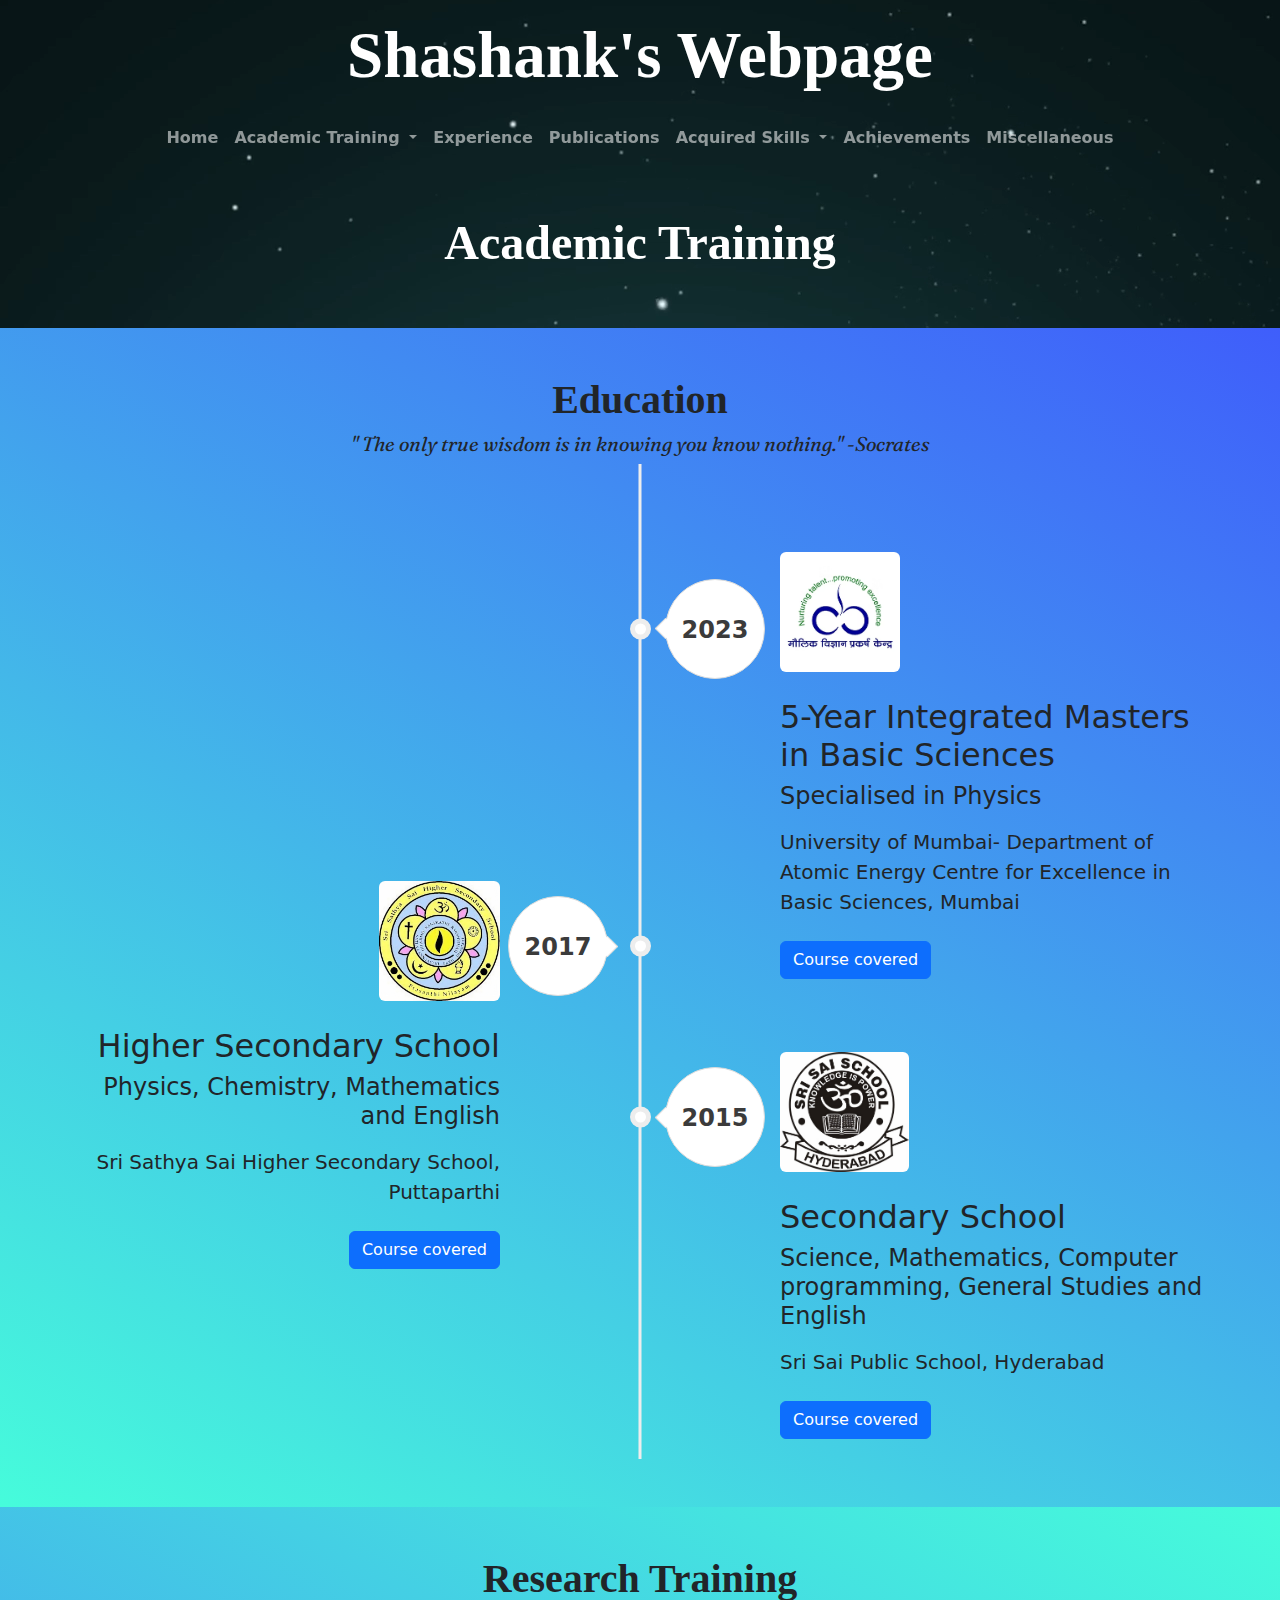
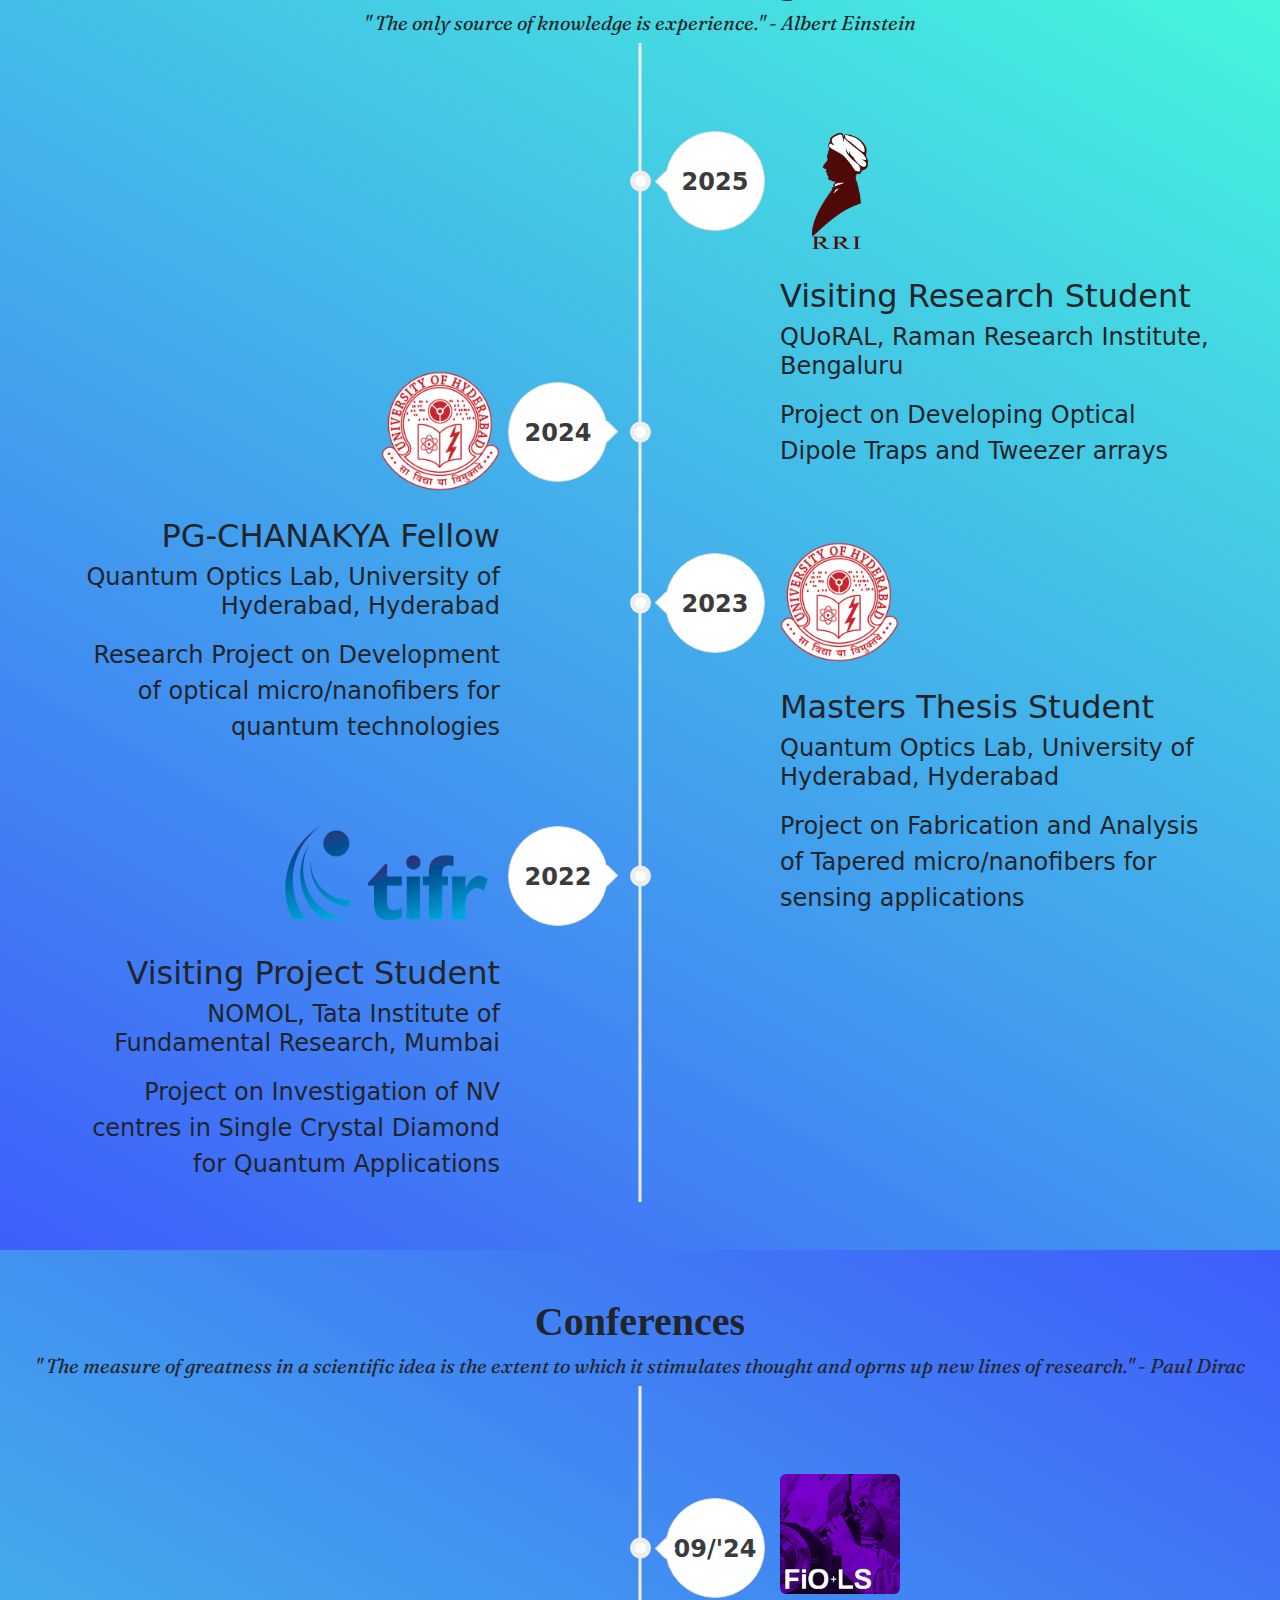
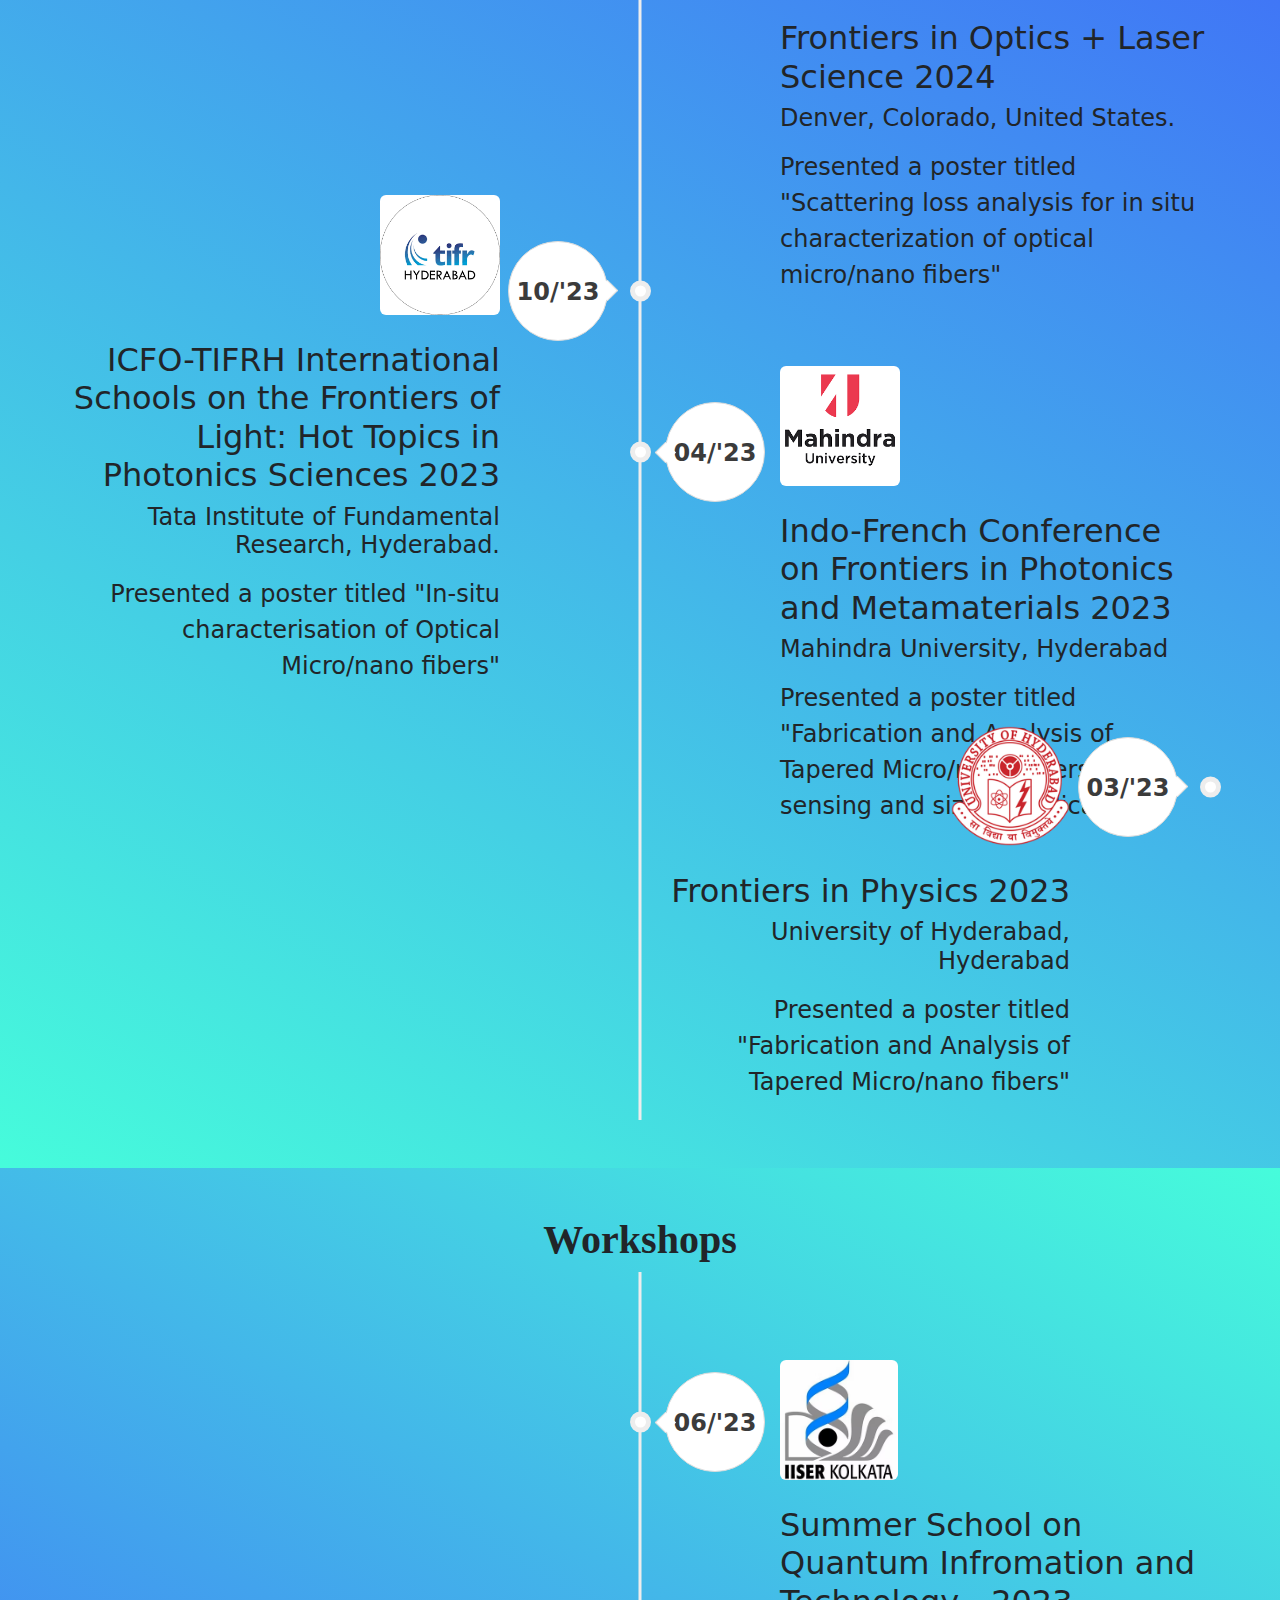
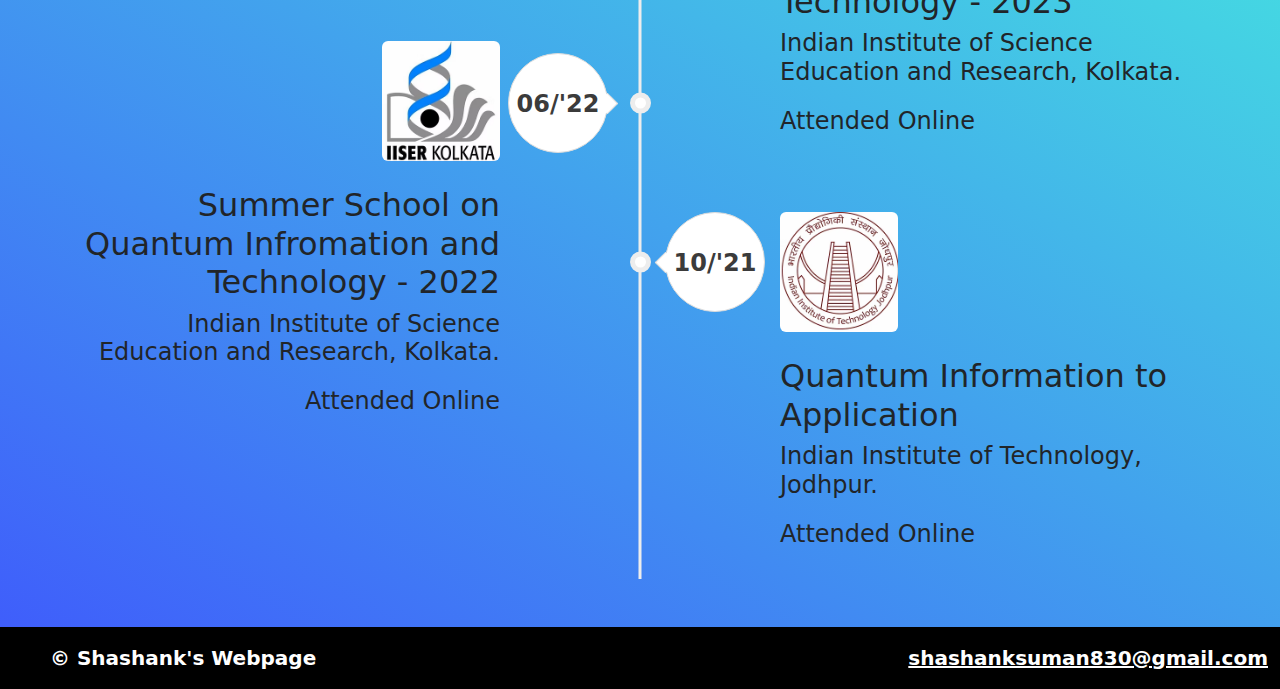
<file: academics.html>
<!DOCTYPE html>
<html lang="en">
<head>
    <meta charset="UTF-8">
    <meta name="viewport" content="width=device-width, initial-scale=1.0">
    <title>Shashank Suman</title>
    <link rel="preconnect" href="https://fonts.googleapis.com">
    <link rel="preconnect" href="https://fonts.gstatic.com" crossorigin>
    <link href="https://fonts.googleapis.com/css2?family=Fraunces:ital,opsz,wght,SOFT@0,9..144,500,100;1,9..144,500,100&
    family=Maitree:wght@200;300;400;500;600;700&
    family=Roboto:ital,wght@0,100..900;1,100..900&
    family=Playfair+Display:ital,wght@0,400..900;1,400..900&display=swap" rel="stylesheet">    
    <link href="https://cdn.jsdelivr.net/npm/bootstrap@5.3.3/dist/css/bootstrap.min.css" rel="stylesheet" integrity="sha384-QWTKZyjpPEjISv5WaRU9OFeRpok6YctnYmDr5pNlyT2bRjXh0JMhjY6hW+ALEwIH" crossorigin="anonymous">
    <link rel="stylesheet" href="./assets/style.css"    >
</head>
<body>
    <div class="container-fluid overflow-hidden position-relative">
      <video playsinline="playsinline" autoplay="autoplay" muted="muted" loop="loop">
        <source src="./assets/file.mp4" type="video/mp4">
      </video>
      <h1 class="text-center p-3 m-0 text-white" style="font-size: 65px; font-family: 'Playfair Display', serif; font-weight: bold;">Shashank's Webpage</h1>
      
      <nav class="navbar navbar-expand-lg navbar-dark">
        <button class="navbar-toggler" type="button" data-bs-toggle="collapse" data-bs-target="#navbarNav" aria-controls="navbarNav" aria-expanded="false" aria-label="Toggle navigation">
          <span class="navbar-toggler-icon"></span>
        </button> 
        <div class="collapse navbar-collapse justify-content-center" id="navbarNav">
          <ul class="navbar-nav">
            <li class="nav-item active">
              <a class="nav-link" href="index.html" style="font-weight: 600;">Home</a>
            </li>
            <li class="nav-item dropdown">
              <a class="nav-link dropdown-toggle" href="academics.html" id="navbarDropdown" role="button" data-bs-toggle="dropdown" aria-haspopup="true" aria-expanded="false"
              style="font-weight: 600;">
                Academic Training
              </a>
              <div class="dropdown-menu bg-secondary bg-gradient" aria-labelledby="navbarDropdown">
                <a class="dropdown-item" href="academics.html#education" style="font-weight: 400;">Education</a>
                <a class="dropdown-item" href="academics.html#research" style="font-weight: 400;">Research Training</a>
                <div class="dropdown-divider"></div>
                <a class="dropdown-item" href="academics.html#conferences" style="font-weight: 400;">Conferences</a>
                <a class="dropdown-item" href="academics.html#workshops" style="font-weight: 400;">Workshops</a>
              </div>
            </li>
            <li class="nav-item">
                <a class="nav-link" href="experience.html" style="font-weight: 600;">Experience</a>
            </li>
            <li class="nav-item">
              <a class="nav-link" href="publications.html" style="font-weight: 600;">Publications</a>
            </li>
            <li class="nav-item dropdown">
              <a class="nav-link dropdown-toggle" href="skills.html" id="navbarDropdown" role="button" data-bs-toggle="dropdown" aria-haspopup="true" aria-expanded="false"
              style="font-weight: 600;">
                Acquired Skills
              </a>
              <div class="dropdown-menu bg-secondary bg-gradient" aria-labelledby="navbarDropdown">
                <a class="dropdown-item" href="skills.html#programming" style="font-weight: 400;">Programming</a>
                <a class="dropdown-item" href="skills.html#instruments" style="font-weight: 400;">Instruments</a>
                <a class="dropdown-item" href="skills.html#softwares" style="font-weight: 400;">Softwares</a>
                <div class="dropdown-divider"></div>
                <a class="dropdown-item" href="skills.html#na-skills" style="font-weight: 400;">Non-Academic Skills</a>
              </div>
            </li>
            <li class="nav-item">
              <a class="nav-link" href="achievements.html" style="font-weight: 600;">Achievements</a>
            </li>
            <li class="nav-item">
                <a class="nav-link" href="miscellaneous.html" style="font-weight: 600;">Miscellaneous</a>
            </li>
          </ul>
        </div>
      </nav>

      <div class="px-4 py-5 text-center bg-red">
        <h1 class="display-5 fw-bold text-white" style="font-family: 'Maitree', serif; font-weight: 800;font-style: normal;">
          Academic Training
        </h1>
      </div>
    </div>

    
    <section id="education" class="container-fluid py-5" style="background: rgb(70,252,219);background: linear-gradient(30deg, rgba(70,252,219,1) 0%, rgba(63,94,251,1) 100%);">
      <h1 class="text-center"  style ="font-family: 'Maitree', serif; font-weight: 700; font-style: normal;">
       Education
      </h1>
      <h5 class="text-center" style="font-family: 'Fraunces', serif; font-size-adjust: auto; font-weight: 400;  font-style: italic;">
        " The only true wisdom is in knowing you know nothing." -Socrates
      </h5>
      <div class="container">
          <div class="row" >
              <div class="history-wrapper">
                  <div class="title-wrap text-center one-of-two"></div>
                  <div class="timeline-box one-of-two">
                      <img class="mb-1-6 rounded" height= "120" src="./assets/UM-DAE-CBS-logo.avif" alt="...">
                      <div class="content">
                        <h2>5-Year Integrated Masters in Basic Sciences</h2>
                        <h3 class="h4 mb-2 mb-md-3">Specialised in Physics</h3>
                        <p class="mb-0 fs-5 font-weight-bold">University of Mumbai- Department of Atomic Energy Centre for Excellence in Basic Sciences, Mumbai</p>
                        <br>
                        <a href="" type="button" class="btn btn-primary">Course covered</a>
                      </div>
                      <div class="year">2023</div>
                  </div>
                  <div class="timeline-box one-of-two">
                      <img class="mb-1-6 rounded"  height= "120" src="./assets/SSSHSS.jpg" alt="...">
                      <div class="content">
                        <h2>Higher Secondary School</h2>
                        <h3 class="h4 mb-2 mb-md-3">Physics, Chemistry, Mathematics and English</h3>
                        <p class="mb-0 fs-5 font-weight-bold">Sri Sathya Sai Higher Secondary School, Puttaparthi</p>
                        <br>
                        <a href="" type="button" class="btn btn-primary">Course covered</a>
                      </div>
                      <div class="year">2017</div>
                  </div>
                  <div class="timeline-box one-of-two">
                      <img class="mb-1-6 rounded" height= "120" src="./assets/SSPS.jpg" alt="...">
                      <div class="content">
                        <h2>Secondary School</h2>
                        <h3 class="h4 mb-2 mb-md-3">Science, Mathematics, Computer programming, General Studies and English</h3>
                        <p class="mb-0 fs-5 font-weight-bold">Sri Sai Public School, Hyderabad</p>
                        <br>
                        <a href="" type="button" class="btn btn-primary">Course covered</a>
                      </div>
                      <div class="year">2015</div>
                  </div>
               </div>
          </div>
      </div>
    </section>
    <section id="research" class="container-fluid py-5" style="background: rgb(63,94,251);background: linear-gradient(30deg, rgba(63,94,251,1) 0%, rgba(70,252,219,1) 100%);">
        <h1 class="text-center"  style ="font-family: 'Maitree', serif; font-weight: 700; font-style: normal;">
         Research Training
        </h1>
        <h5 class="text-center" style="font-family: 'Fraunces', serif; font-size-adjust: auto; font-weight: 400;  font-style: italic;">
          " The only source of knowledge is experience." - Albert Einstein
        </h5>
        <div class="container">
            <div class="row" >
                <div class="history-wrapper">
                    <div class="title-wrap text-center one-of-two"></div>
                    <div class="timeline-box one-of-two">
                        <img class="mb-1-6 rounded" height= "120" src="./assets/raman-research-institute-TKwoJGT4M.png" alt="...">
                        <div class="content">
                          <h2>Visiting Research Student</h2>
                          <h3 class="h4 mb-2 mb-md-3">QUoRAL, Raman Research Institute, Bengaluru</h3>
                          <p class="mb-0 fs-4 font-weight-bold">Project on Developing Optical Dipole Traps and Tweezer arrays </p>
                        </div>
                        <div class="year">2025</div>
                    </div>
                    <div class="timeline-box one-of-two">
                        <img class="mb-1-6 rounded"  height= "120" src="./assets/Copy of Logo.png" alt="...">
                        <div class="content">
                          <h2>PG-CHANAKYA Fellow</h2>
                          <h3 class="h4 mb-2 mb-md-3">Quantum Optics Lab, University of Hyderabad, Hyderabad</h3>
                          <p class="mb-0 fs-4 font-weight-bold">Research Project on Development of optical micro/nanofibers for quantum technologies</p>
                        </div>
                        <div class="year">2024</div>
                    </div>
                    <div class="timeline-box one-of-two">
                        <img class="mb-1-6 rounded" height= "120" src="./assets/Copy of Logo.png" alt="...">
                        <div class="content">
                          <h2>Masters Thesis Student</h2>
                          <h3 class="h4 mb-2 mb-md-3">Quantum Optics Lab, University of Hyderabad, Hyderabad</h3>
                          <p class="mb-0 fs-4 font-weight-bold">Project on Fabrication and Analysis of Tapered micro/nanofibers for sensing applications</p>
                        </div>
                        <div class="year">2023</div>
                    </div>
                    <div class="timeline-box one-of-two">
                        <img class="mb-1-6 rounded" height= "110" src="./assets/Copy of Logo2.png" alt="...">
                        <div class="content">
                          <h2>Visiting Project Student</h2>
                          <h3 class="h4 mb-2 mb-md-3">NOMOL, Tata Institute of Fundamental Research, Mumbai</h3>
                          <p class="mb-0 fs-4 font-weight-bold">Project on Investigation of NV centres in Single Crystal Diamond for Quantum Applications</p>
                        </div>
                        <div class="year">2022</div>
                    </div>
                </div>
            </div>
        </div>
    </section>

    <section id="conferences" class="container-fluid py-5" style="background: rgb(70,252,219);background: linear-gradient(30deg, rgba(70,252,219,1) 0%, rgba(63,94,251,1) 100%);">
        <h1 class="text-center"  style ="font-family: 'Maitree', serif; font-weight: 700; font-style: normal;">
        Conferences
        </h1>
        <h5 class="text-center" style="font-family: 'Fraunces', serif; font-size-adjust: auto; font-weight: 400;  font-style: italic;">
          " The measure of greatness in a scientific idea is the extent to which it stimulates thought and oprns up new lines of research." - Paul Dirac
        </h5>
        <div class="container">
            <div class="row" >
                <div class="history-wrapper">
                    <div class="title-wrap one-of-two"></div>
                    <div class="timeline-box one-of-two">
                      <img class="mb-1-6 rounded" height= "120" src="./assets/fio_thumbnail2.jpg" alt="...">
                      <div class="content">
                        <h2>Frontiers in Optics + Laser Science 2024</h2>
                        <h3 class="h4 mb-2 mb-md-3">Denver, Colorado, United States.</h3>
                        <p class="mb-0 fs-4 font-weight-bold">Presented a poster titled "Scattering loss analysis for in situ characterization of optical micro/nano fibers" </p>
                      </div>
                      <div class="year">09/'24</div>
                    </div>
                    <div class="timeline-box one-of-two">
                        <img class="mb-1-6 rounded" height= "120" src="./assets/Copy of Logo4.png" alt="...">
                        <div class="content">
                          <h2>ICFO-TIFRH International Schools on the Frontiers of Light: Hot Topics in Photonics Sciences 2023</h2>
                          <h3 class="h4 mb-2 mb-md-3">Tata Institute of Fundamental Research, Hyderabad.</h3>
                          <p class="mb-0 fs-4 font-weight-bold">Presented a poster titled "In-situ characterisation of Optical Micro/nano fibers" </p>
                        </div>
                        <div class="year">10/'23</div>
                    </div>
                    <div class="timeline-box one-of-two">
                        <img class="mb-1-6 rounded"  height= "120" src="./assets/Copy of Logo3.png" alt="...">
                        <div class="content">
                          <h2>Indo-French Conference on Frontiers in Photonics and Metamaterials 2023</h2>
                          <h3 class="h4 mb-2 mb-md-3">Mahindra University, Hyderabad</h3>
                          <p class="mb-0 fs-4 font-weight-bold">Presented a poster titled "Fabrication and Analysis of Tapered Micro/nano fibers for sensing and sizing applications"</p>
                        </div>
                        <div class="year">04/'23</div>
                    </div>
                    <div class="timeline-box one-of-two">
                        <img class="mb-1-6 rounded" height= "120" src="./assets/Copy of Logo.png" alt="...">
                        <div class="content">
                          <h2>Frontiers in Physics 2023</h2>
                          <h3 class="h4 mb-2 mb-md-3">University of Hyderabad, Hyderabad</h3>
                          <p class="mb-0 fs-4 font-weight-bold">Presented a poster titled "Fabrication and Analysis of Tapered Micro/nano fibers"</p>
                        </div>
                        <div class="year">03/'23</div>
                    </div>
                </div>
            </div>
        </div>
    </section>
    <section id="workshops" class="container-fluid py-5" style="background: rgb(63,94,251);background: linear-gradient(30deg, rgba(63,94,251,1) 0%, rgba(70,252,219,1) 100%);">
      <h1 class="text-center"  style ="font-family: 'Maitree', serif; font-weight: 700; font-style: normal;">
      Workshops 
      </h1>
      <div class="container">
          <div class="row" >
              <div class="history-wrapper">
                  <div class="title-wrap text-center one-of-two"></div>
                  <div class="timeline-box one-of-two">
                      <img class="mb-1-6 rounded" height= "120" src="./assets/IISER K.avif" alt="...">
                      <div class="content">
                        <h2>Summer School on Quantum Infromation and Technology - 2023</h2>
                        <h3 class="h4 mb-2 mb-md-3">Indian Institute of Science Education and Research, Kolkata.</h3>
                        <p class="mb-0 fs-4 font-weight-bold">Attended Online</p>
                      </div>
                      <div class="year">06/'23</div>
                  </div>
                  <div class="timeline-box one-of-two">
                      <img class="mb-1-6 rounded"  height= "120" src="./assets/IISER K.avif" alt="...">
                      <div class="content">
                        <h2>Summer School on Quantum Infromation and Technology - 2022</h2>
                        <h3 class="h4 mb-2 mb-md-3">Indian Institute of Science Education and Research, Kolkata.</h3>
                        <p class="mb-0 fs-4 font-weight-bold">Attended Online</p>
                      </div>
                      <div class="year">06/'22</div>
                  </div>
                  <div class="timeline-box one-of-two">
                      <img class="mb-1-6 rounded" height= "120" src="./assets/IITJ Logo__Small_edited.avif" alt="...">
                      <div class="content">
                        <h2>Quantum Information to Application</h2>
                        <h3 class="h4 mb-2 mb-md-3">Indian Institute of Technology, Jodhpur.</h3>
                        <p class="mb-0 fs-4 font-weight-bold">Attended Online</p>
                      </div>
                      <div class="year">10/'21</div>
                  </div>
              </div>
          </div>
      </div>
    </section>

    <div class="container-fluid bg-black">
      <footer class="d-flex flex-wrap justify-content-between align-items-center py-3">
        <div class="col-md-4 d-flex align-items-center">
          <a href="/" class="mb-3 me-2 mb-md-0 text-body-secondary text-decoration-none lh-1">
            <svg class="bi" width="30" height="24"><use xlink:href="#bootstrap"/></svg>
          </a>
          <span class="mb-3 mb-md-0" style="font-weight: 600; font-size: 20px; color: white;">&copy; Shashank's Webpage</span>
        </div>
        <div class="col-md-4 justify-content-end d-flex" href="" style="font-weight: 600; font-size: 20px; color: white;" >
          <a href="mailto:shashanksuman830@gmail.com" style="font-weight: 600; font-size: 20px; color: white;">shashanksuman830@gmail.com</a>
        </div>
      </footer>
    </div>

    <script src="https://cdn.jsdelivr.net/npm/bootstrap@5.3.3/dist/js/bootstrap.bundle.min.js" integrity="sha384-YvpcrYf0tY3lHB60NNkmXc5s9fDVZLESaAA55NDzOxhy9GkcIdslK1eN7N6jIeHz" crossorigin="anonymous"></script>
</body>
</file>
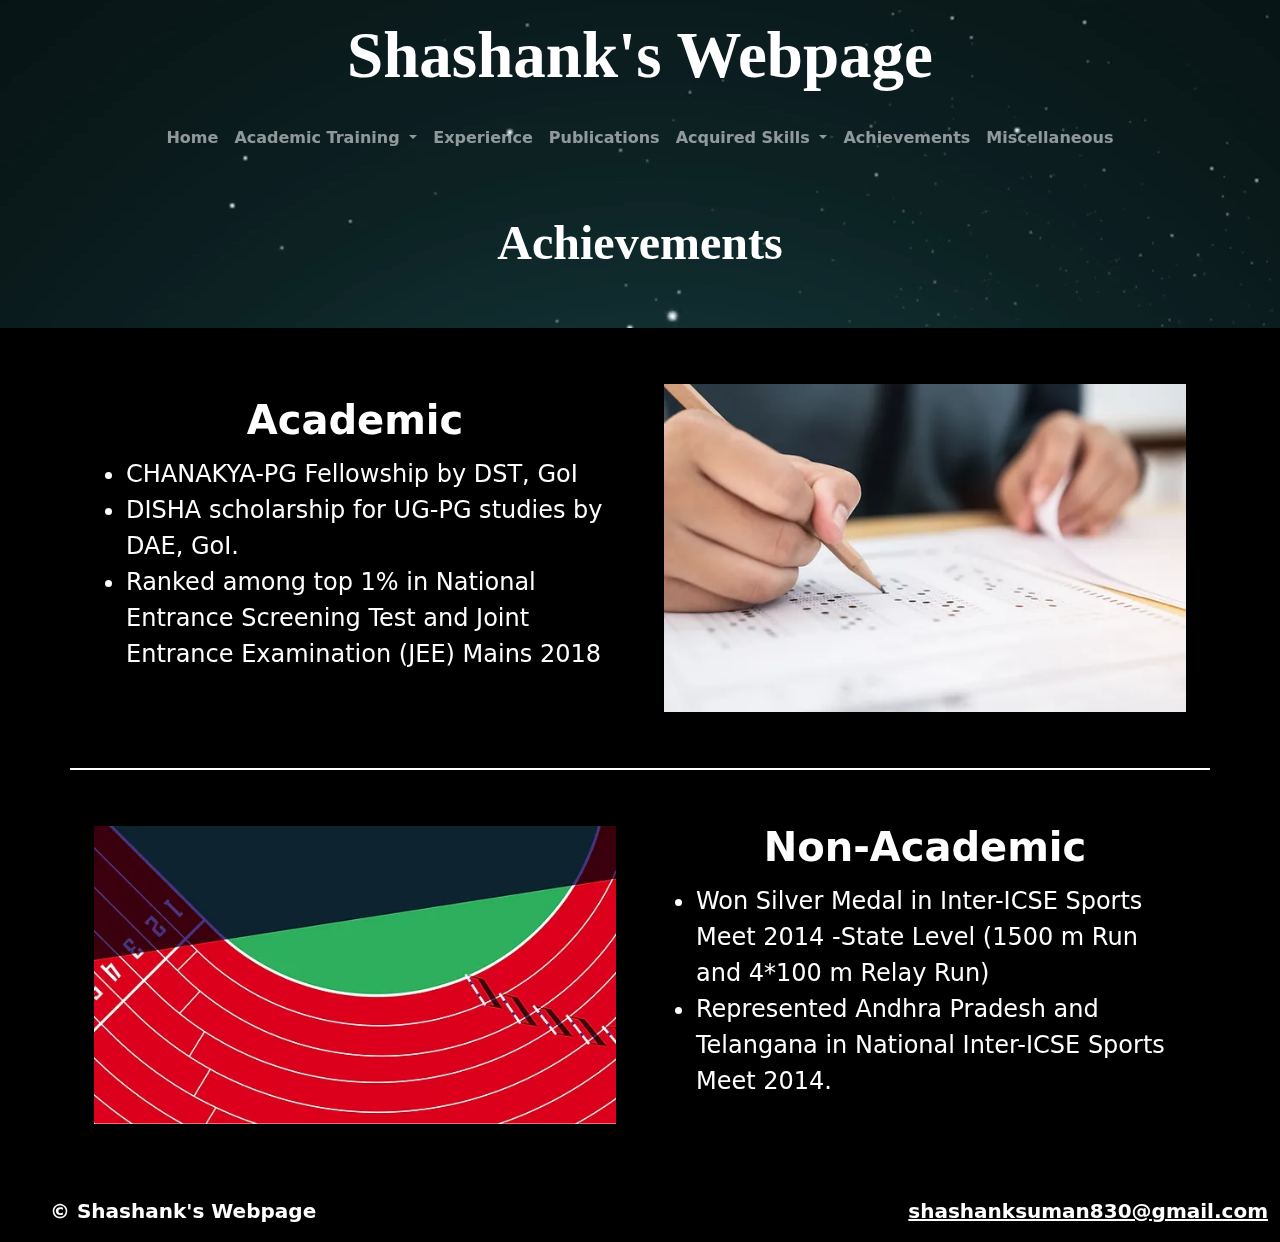
<file: achievements.html>
<!DOCTYPE html>
<html lang="en">
<head>
    <meta charset="UTF-8">
    <meta name="viewport" content="width=device-width, initial-scale=1.0">
    <title>Shashank Suman</title>
    <link rel="preconnect" href="https://fonts.googleapis.com">
    <link rel="preconnect" href="https://fonts.gstatic.com" crossorigin>
    <link href="https://fonts.googleapis.com/css2?family=Fraunces:ital,opsz,wght,SOFT@0,9..144,500,100;1,9..144,500,100&
    family=Maitree:wght@200;300;400;500;600;700&
    family=Roboto:ital,wght@0,100..900;1,100..900&
    family=Playfair+Display:ital,wght@0,400..900;1,400..900&display=swap" rel="stylesheet">    
    <link href="https://cdn.jsdelivr.net/npm/bootstrap@5.3.3/dist/css/bootstrap.min.css" rel="stylesheet" integrity="sha384-QWTKZyjpPEjISv5WaRU9OFeRpok6YctnYmDr5pNlyT2bRjXh0JMhjY6hW+ALEwIH" crossorigin="anonymous">
    <link rel="stylesheet" href="./assets/style.css"    >
</head>
<body class="bg-black">
    <div class="container-fluid overflow-hidden position-relative">
      <video playsinline="playsinline" autoplay="autoplay" muted="muted" loop="loop">
        <source src="./assets/file.mp4" type="video/mp4">
      </video>
      <h1 class="text-center p-3 m-0 text-white" style="font-size: 65px; font-family: 'Playfair Display', serif; font-weight: bold;">Shashank's Webpage</h1>
      
      <nav class="navbar navbar-expand-lg navbar-dark">
        <button class="navbar-toggler" type="button" data-bs-toggle="collapse" data-bs-target="#navbarNav" aria-controls="navbarNav" aria-expanded="false" aria-label="Toggle navigation">
          <span class="navbar-toggler-icon"></span>
        </button> 
        <div class="collapse navbar-collapse justify-content-center" id="navbarNav">
          <ul class="navbar-nav">
            <li class="nav-item active">
              <a class="nav-link" href="index.html" style="font-weight: 600;">Home</a>
            </li>
            <li class="nav-item dropdown">
              <a class="nav-link dropdown-toggle" href="academics.html" id="navbarDropdown" role="button" data-bs-toggle="dropdown" aria-haspopup="true" aria-expanded="false"
              style="font-weight: 600;">
                Academic Training
              </a>
              <div class="dropdown-menu bg-secondary bg-gradient" aria-labelledby="navbarDropdown">
                <a class="dropdown-item" href="academics.html#education" style="font-weight: 400;">Education</a>
                <a class="dropdown-item" href="academics.html#research" style="font-weight: 400;">Research Training</a>
                <div class="dropdown-divider"></div>
                <a class="dropdown-item" href="academics.html#conferences" style="font-weight: 400;">Conferences</a>
                <a class="dropdown-item" href="academics.html#workshops" style="font-weight: 400;">Workshops</a>
              </div>
            </li>
            <li class="nav-item">
                <a class="nav-link" href="experience.html" style="font-weight: 600;">Experience</a>
            </li>
            <li class="nav-item">
              <a class="nav-link" href="publications.html" style="font-weight: 600;">Publications</a>
            </li>
            <li class="nav-item dropdown">
              <a class="nav-link dropdown-toggle" href="skills.html" id="navbarDropdown" role="button" data-bs-toggle="dropdown" aria-haspopup="true" aria-expanded="false"
              style="font-weight: 600;">
                Acquired Skills
              </a>
              <div class="dropdown-menu bg-secondary bg-gradient" aria-labelledby="navbarDropdown">
                <a class="dropdown-item" href="skills.html#programming" style="font-weight: 400;">Programming</a>
                <a class="dropdown-item" href="skills.html#instruments" style="font-weight: 400;">Instruments</a>
                <a class="dropdown-item" href="skills.html#softwares" style="font-weight: 400;">Softwares</a>
                <div class="dropdown-divider"></div>
                <a class="dropdown-item" href="skills.html#na-skills" style="font-weight: 400;">Non-Academic Skills</a>
              </div>
            </li>
            <li class="nav-item">
              <a class="nav-link" href="achievements.html" style="font-weight: 600;">Achievements</a>
            </li>
            <li class="nav-item">
                <a class="nav-link" href="miscellaneous.html" style="font-weight: 600;">Miscellaneous</a>
            </li>
          </ul>
        </div>
      </nav>

      <div class="px-4 py-5 text-center bg-red">
        <h1 class="display-5 fw-bold text-white" style="font-family: 'Maitree', serif; font-weight: 800;font-style: normal;">
            Achievements
        </h1>
      </div>
    </div>


    <div class="container col-xxl-9 px-4 py-2 text-white" style=" border-bottom: 2px solid white;">
        <div class="row flex-lg-row-reverse align-items-center g-5 py-5">
          <div class="col-10 col-sm-8 col-lg-6">
            <img src="./assets/11062b_dc70fd3fd16f4fb0a5b254413f183b5d~mv2.webp" class="d-block mx-lg-auto img-fluid" alt="Bootstrap Themes" width="700" height="500" loading="lazy">
          </div>
          <div class="col-lg-6">
            <h1 class="display-6 fw-bold lh-1 mb-3" style="text-align: center;">Academic</h1>
            <ul class="lead mb-4">
                <li class="lh-1g" style="font-weight: medium; font-size: x-large;">CHANAKYA-PG Fellowship by DST, GoI</li>              
                <li class="lh-1g" style="font-weight: medium; font-size: x-large;">DISHA scholarship for UG-PG studies by DAE, GoI.</li>
                <li class="lh-1g" style="font-weight: medium; font-size: x-large;">Ranked among top 1% in National Entrance Screening Test and Joint Entrance Examination (JEE) Mains 2018</li>
            </ul>
          </div>
        </div>
    </div>
    <div class="container col-xxl-9 px-4 py-2 text-white">
        <div class="row flex-lg-row-reverse align-items-center g-5 py-5">
          <div class="col-lg-6">
            <h1 class="display-6 fw-bold lh-1 mb-3" style="text-align: center;">Non-Academic</h1>
            <ul class="lead mb-4">
                <li class="lh-1g" style="font-weight: medium; font-size: x-large;">Won Silver Medal in Inter-ICSE Sports Meet 2014 -State Level (1500 m Run and 4*100 m Relay Run)</li>              
                <li class="lh-1g" style="font-weight: medium; font-size: x-large;">Represented Andhra Pradesh and Telangana in National Inter-ICSE Sports Meet 2014.</li>
              </ul>
          </div>
          <div class="col-10 col-sm-8 col-lg-6">
            <img src="./assets/11062b_942d549fbc854c04a475325079826575~mv2_d_3840_2160_s_2.webp" class="d-block mx-lg-auto img-fluid" alt="Bootstrap Themes" width="700" height="500" loading="lazy">
          </div>
        </div>
    </div>


    <div class="container-fluid bg-black">
      <footer class="d-flex flex-wrap justify-content-between align-items-center py-3">
        <div class="col-md-4 d-flex align-items-center">
          <a href="/" class="mb-3 me-2 mb-md-0 text-body-secondary text-decoration-none lh-1">
            <svg class="bi" width="30" height="24"><use xlink:href="#bootstrap"/></svg>
          </a>
          <span class="mb-3 mb-md-0" style="font-weight: 600; font-size: 20px; color: white;">&copy; Shashank's Webpage</span>
        </div>
        <div class="col-md-4 justify-content-end d-flex" href="" style="font-weight: 600; font-size: 20px; color: white;" >
          <a href="mailto:shashanksuman830@gmail.com" style="font-weight: 600; font-size: 20px; color: white;">shashanksuman830@gmail.com</a>
        </div>
      </footer>
    </div>

    <script src="https://cdn.jsdelivr.net/npm/bootstrap@5.3.3/dist/js/bootstrap.bundle.min.js" integrity="sha384-YvpcrYf0tY3lHB60NNkmXc5s9fDVZLESaAA55NDzOxhy9GkcIdslK1eN7N6jIeHz" crossorigin="anonymous"></script>
</body>
</file>
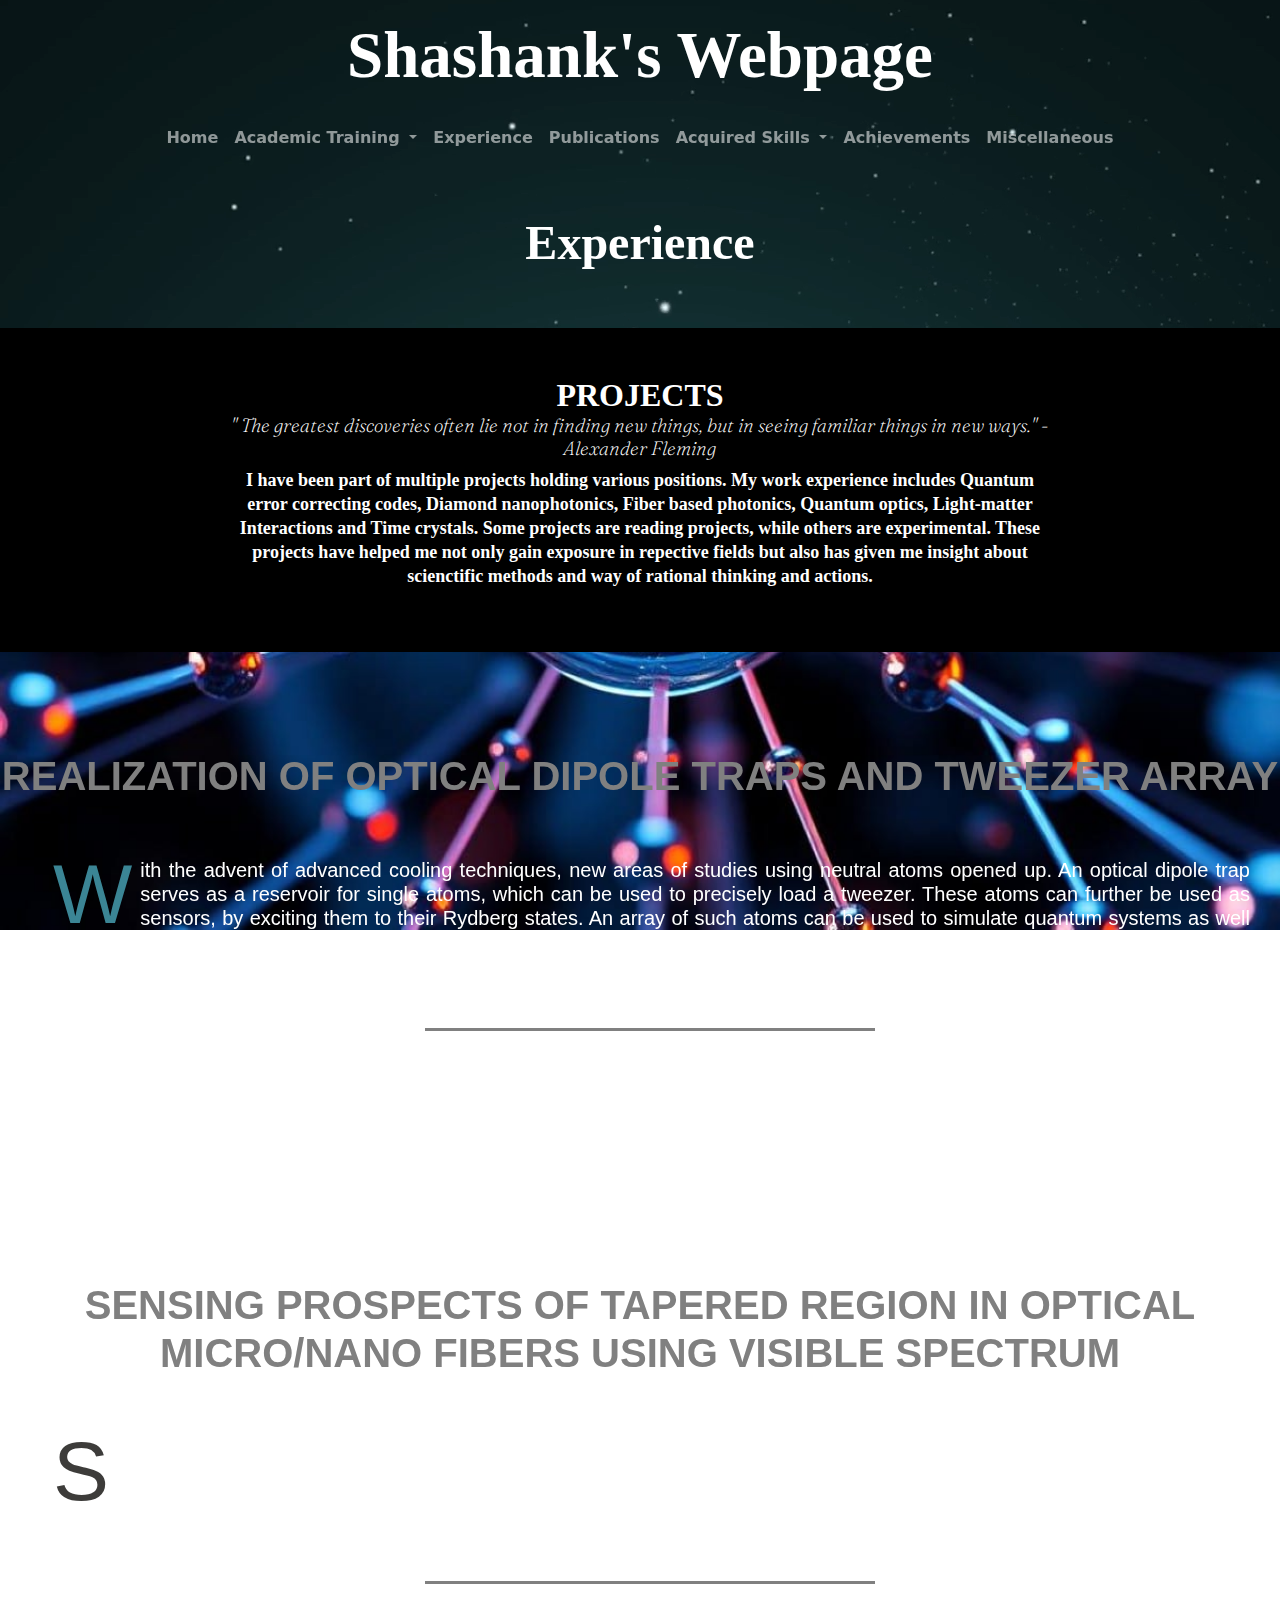
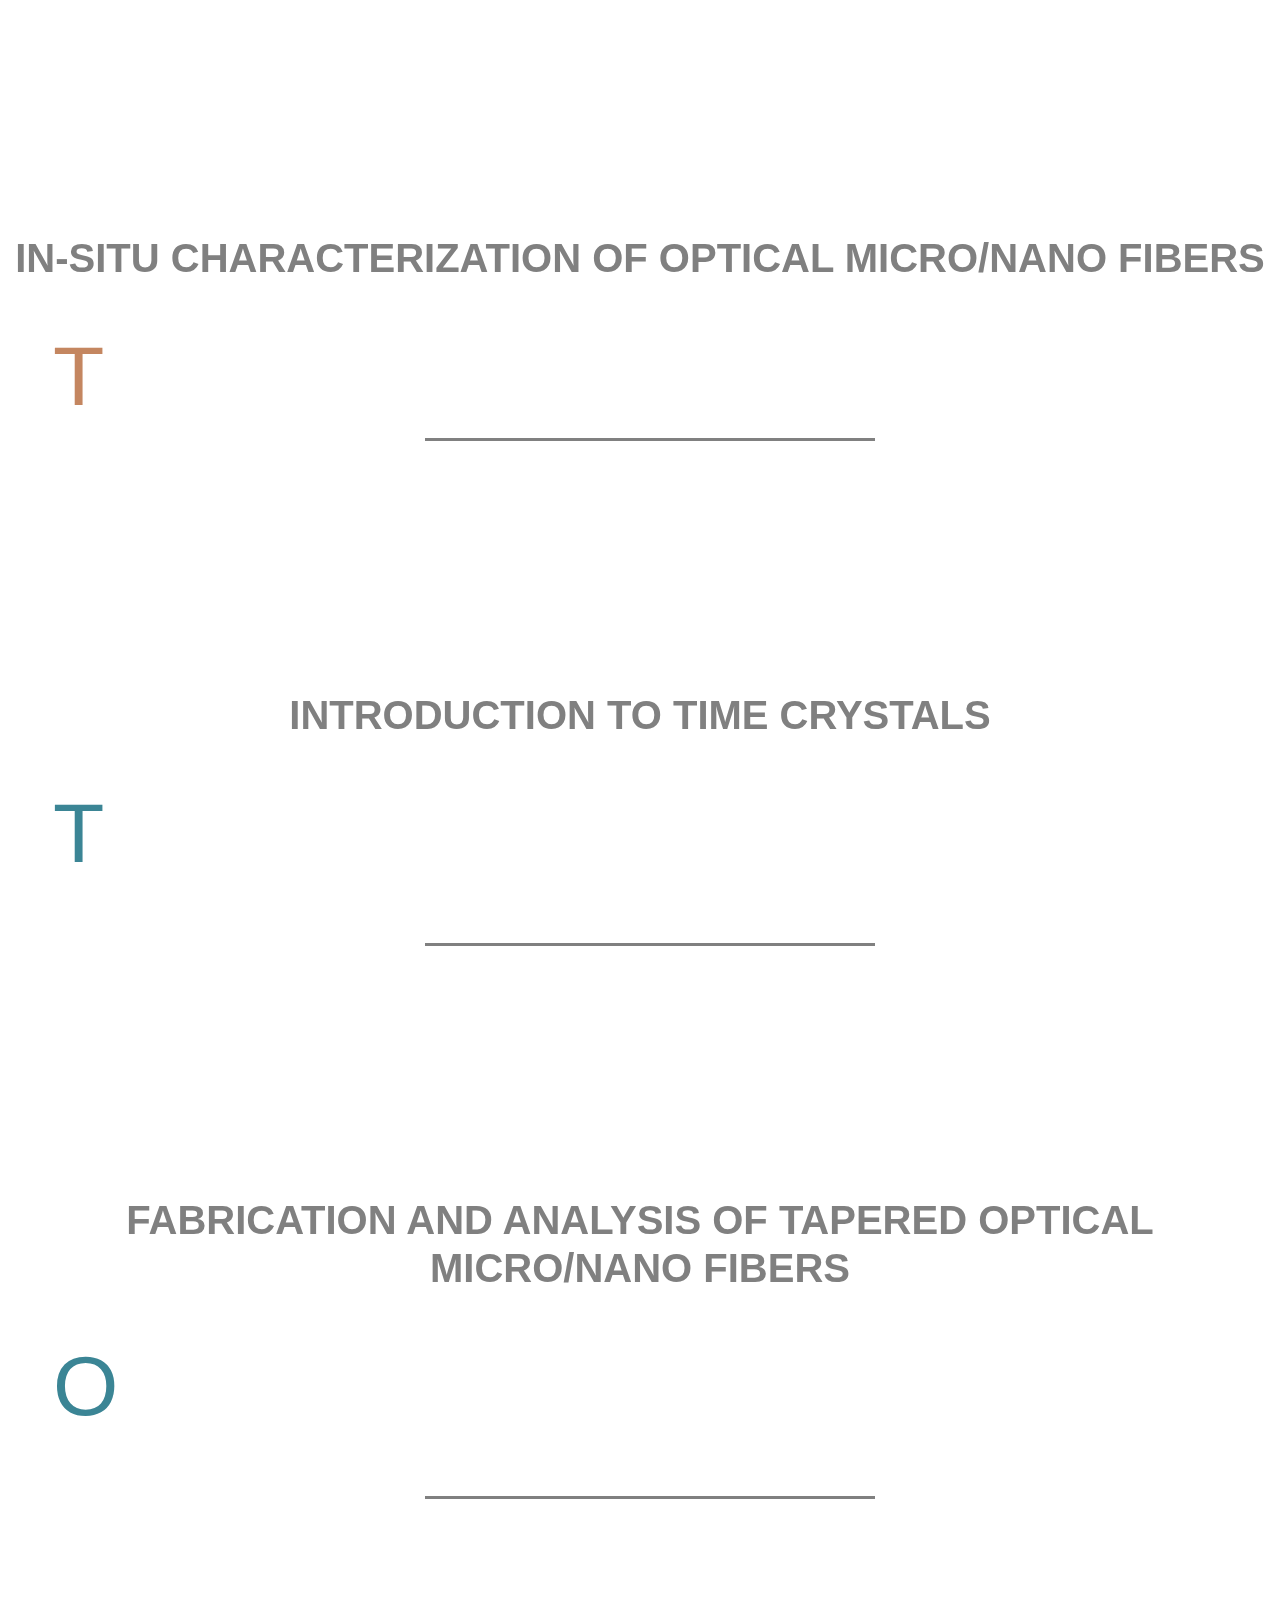
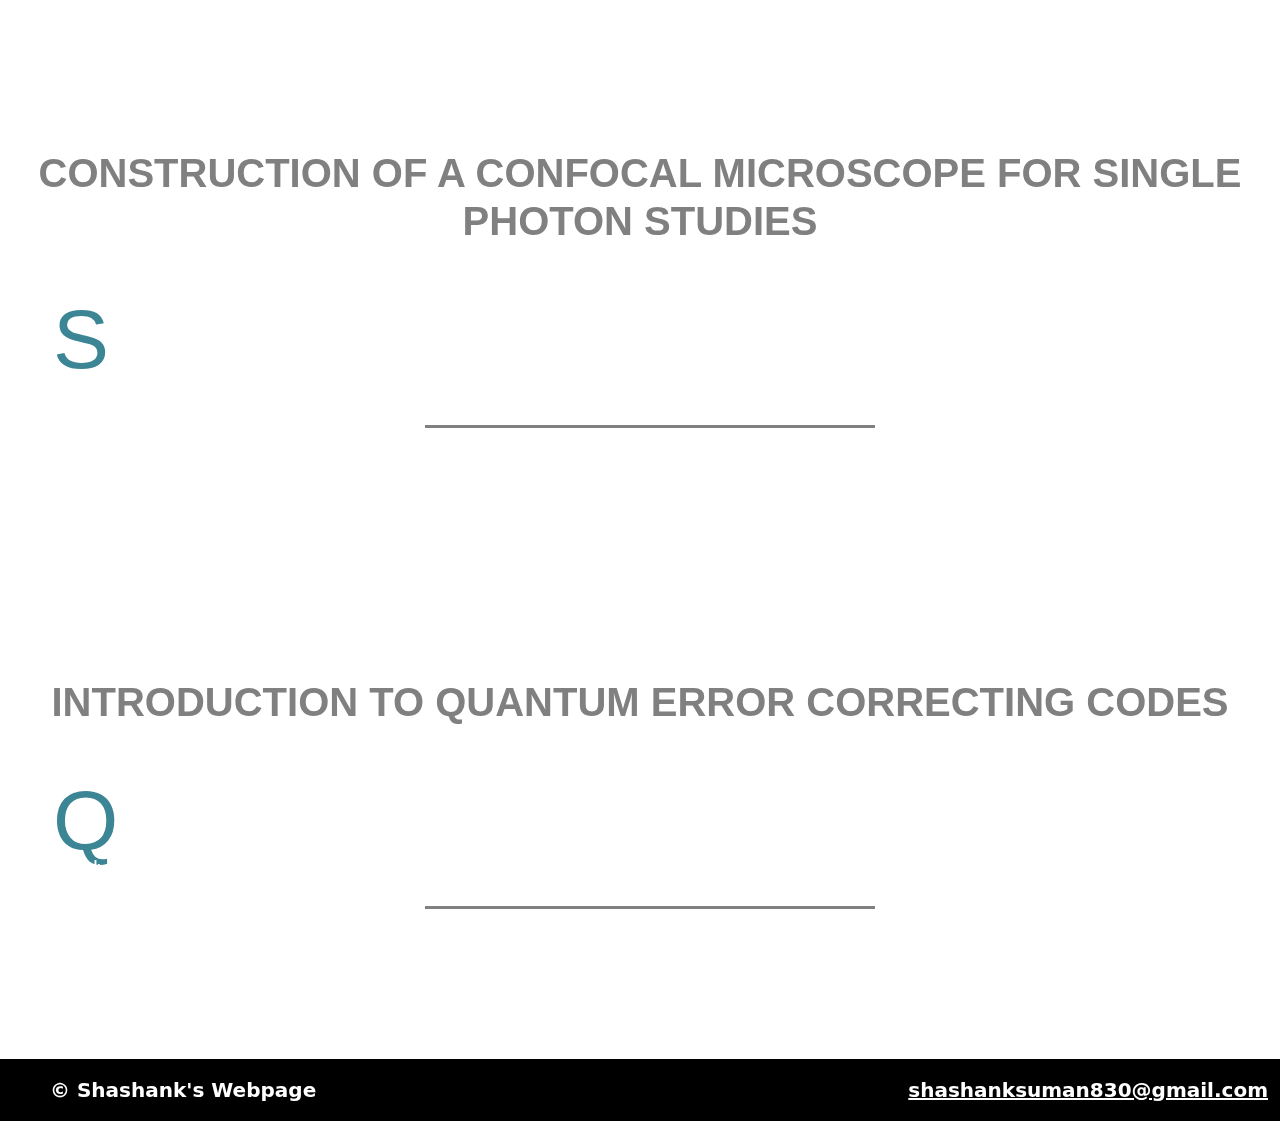
<file: experience.html>
<!DOCTYPE html>
<html lang="en">
<head>
    <meta charset="UTF-8">
    <meta name="viewport" content="width=device-width, initial-scale=1.0">
    <link rel="shortcut icon" type="image/x-icon" href="assets/Shashanklogo.ico"/>
    <title>Shashank Suman</title>
    <link rel="preconnect" href="https://fonts.googleapis.com">
    <link rel="preconnect" href="https://fonts.gstatic.com" crossorigin>
    <link href="https://fonts.googleapis.com/css2?family=Fraunces:ital,opsz,wght,SOFT@0,9..144,500,100;1,9..144,500,100&
    family=Maitree:wght@200;300;400;500;600;700&
    family=Roboto:ital,wght@0,100..900;1,100..900&
    family=Playfair+Display:ital,wght@0,400..900;1,400..900&display=swap" rel="stylesheet">    
    <link href="https://cdn.jsdelivr.net/npm/bootstrap@5.3.3/dist/css/bootstrap.min.css" rel="stylesheet" integrity="sha384-QWTKZyjpPEjISv5WaRU9OFeRpok6YctnYmDr5pNlyT2bRjXh0JMhjY6hW+ALEwIH" crossorigin="anonymous">
    <link rel="stylesheet" href="./assets/style.css"    >
</head>
<body>
    <div class="container-fluid overflow-hidden position-relative">
      <video playsinline="playsinline" autoplay="autoplay" muted="muted" loop="loop">
        <source src="./assets/file.mp4" type="video/mp4">
      </video>
      <h1 class="text-center p-3 m-0 text-white" style="font-size: 65px; font-family: 'Playfair Display', serif; font-weight: bold;">Shashank's Webpage</h1>
      
      <nav class="navbar navbar-expand-lg navbar-dark">
        <button class="navbar-toggler" type="button" data-bs-toggle="collapse" data-bs-target="#navbarNav" aria-controls="navbarNav" aria-expanded="false" aria-label="Toggle navigation">
          <span class="navbar-toggler-icon"></span>
        </button> 
        <div class="collapse navbar-collapse justify-content-center" id="navbarNav">
          <ul class="navbar-nav">
            <li class="nav-item active">
              <a class="nav-link" href="index.html" style="font-weight: 600;">Home</a>
            </li>
            <li class="nav-item dropdown">
              <a class="nav-link dropdown-toggle" href="academics.html" id="navbarDropdown" role="button" data-bs-toggle="dropdown" aria-haspopup="true" aria-expanded="false"
              style="font-weight: 600;">
                Academic Training
              </a>
              <div class="dropdown-menu bg-secondary bg-gradient" aria-labelledby="navbarDropdown">
                <a class="dropdown-item" href="academics.html#education" style="font-weight: 400;">Education</a>
                <a class="dropdown-item" href="academics.html#research" style="font-weight: 400;">Research Training</a>
                <div class="dropdown-divider"></div>
                <a class="dropdown-item" href="academics.html#conferences" style="font-weight: 400;">Conferences</a>
                <a class="dropdown-item" href="academics.html#workshops" style="font-weight: 400;">Workshops</a>
              </div>
            </li>
            <li class="nav-item">
                <a class="nav-link" href="experience.html" style="font-weight: 600;">Experience</a>
            </li>
            <li class="nav-item">
              <a class="nav-link" href="publications.html" style="font-weight: 600;">Publications</a>
            </li>
            <li class="nav-item dropdown">
              <a class="nav-link dropdown-toggle" href="skills.html" id="navbarDropdown" role="button" data-bs-toggle="dropdown" aria-haspopup="true" aria-expanded="false"
              style="font-weight: 600;">
                Acquired Skills
              </a>
              <div class="dropdown-menu bg-secondary bg-gradient" aria-labelledby="navbarDropdown">
                <a class="dropdown-item" href="skills.html#programming" style="font-weight: 400;">Programming</a>
                <a class="dropdown-item" href="skills.html#instruments" style="font-weight: 400;">Instruments</a>
                <a class="dropdown-item" href="skills.html#softwares" style="font-weight: 400;">Softwares</a>
                <div class="dropdown-divider"></div>
                <a class="dropdown-item" href="skills.html#na-skills" style="font-weight: 400;">Non-Academic Skills</a>
              </div>
            </li>
            <li class="nav-item">
              <a class="nav-link" href="achievements.html" style="font-weight: 600;">Achievements</a>
            </li>
            <li class="nav-item">
                <a class="nav-link" href="miscellaneous.html" style="font-weight: 600;">Miscellaneous</a>
            </li>
          </ul>
        </div>
      </nav>

      <div class="px-4 py-5 text-center bg-red">
        <h1 class="display-5 fw-bold text-white" style="font-family: 'Maitree', serif; font-weight: 800;font-style: normal;">
          Experience
        </h1>
      </div>
    </div>

    
    <div id="parallax-world-of-ugg">
  
        
        <div class="px-4 py-5 text-center bg-black">
            <h1 class="display-5 fw-bold text-white" style="font-family: 'Maitree', serif; font-size: xx-large; font-weight: 800;font-style: normal;">
                Projects
            </h1>
            <div class="col-lg-8 mx-auto">
                <h6 class="text-center text-white" style="font-family: 'Fraunces', serif; font-size-adjust: auto; font-weight: 200;  font-style: italic; font-size: larger;">
                    " The greatest discoveries often lie not in finding new things, but in seeing familiar things in new ways." -  Alexander Fleming
                  </h6>
                  <p class="lead text-white" style="font-family: 'Roboto', serif; font-size: large; font-optical-sizing: auto; font-weight: 600; font-style: normal; font-variation-settings:
                'wdt' 70;">
                    I have been part of multiple projects holding various positions. My work experience includes Quantum error correcting codes, Diamond nanophotonics, 
                    Fiber based photonics, Quantum optics, Light-matter Interactions and Time crystals. Some projects are reading projects, while others are experimental. 
                    These projects have helped me not only gain exposure in repective fields but also has given me insight about scienctific methods and way of rational 
                    thinking and actions.
                  </p>
            </div>
          </div>

        <section>
            <div class="parallax-one">
              <h2>Realization of Optical Dipole Traps and Tweezer Array</h2>
              <div class="block bg-transparent text-white">
                <p><span class="first-character sc">W</span>ith the advent of advanced cooling techniques, new areas of studies using neutral atoms opened up. An 
                  optical dipole trap serves as a reservoir for single atoms, which can be used to precisely load a tweezer. These atoms can further be used as 
                  sensors, by exciting them to their Rydberg states. An array of such atoms can be used to simulate quantum systems as well as many-body physics. 
                  These arrays have also been proposed to be used as a quantum processor with each of the atoms acting like a qubit. Gate operations using these arrays
                  have been reported and advancements are being made. Getting exposed to the techniques and participating in experiemnt of such calibre was the aim of 
                  this project.  
                </p>
                <p class="line-break margin-top-10"></p>
                <!--<p class="margin-top-10">The UGG brand began to symbolize those who embraced sport and a relaxed, active lifestyle. More than that, an emotional connection 
                  and a true feeling of love began to grow for UGG boots, just as Brian had envisioned. People didn't just like wearing UGG boots, they fell in love with them
                   and literally could not take them off. By the end of the 90's, celebrities and those in the fashion world took notice of the UGG brand. A cultural shift 
                   occurred as well - people were embracing, and feeling empowered, by living a more casual lifestyle and UGG became one of the symbols of this lifestyle. By 2000, 
                   a love that began on the beaches had become an icon of casual style. It was at this time that the love for UGG grew in the east, over the Rockies and in Chicago.
                    In 2000, UGG Sheepskin boots were first featured on Oprah's Favorite Things® and Oprah emphatically declared that she "LOOOOOVES her UGG boots." From that point
                     on, the world began to notice.</p>-->
              </div>
            </div>
        </section>
        
        <section>
          <div class="parallax-two">
            <h2>Sensing prospects of Tapered region in Optical Micro/nano fibers using visible spectrum </h2>
            <div class="block bg-transparent text-white">
                <p><span class="first-character ny">S</span>ensing is a crucial technological application especially in fields of atmospheric monitoring, health diagnostics
                   and other relevant fileds like magnetometry and real-time monitoring of civil structures. Optical fibers have been a crucial for these applications. 
                   Typical proposed OMNFs and integrated OMNF structures use only waist uniform region. In this project, we aimed at exploring the prospects of tapered region, 
                   which hosts local diameter variation ranging from 10 microns to 0.5 microns, and invstigating sensing capabilities in multimode regime of visible spectrum.</p>
                <p class="line-break margin-top-10"></p>
                <!--<p class="margin-top-10">Fueled by celebrities from coast to coast wearing UGG boots and slippers on their downtime, an entirely new era of fashion was carved
                   out. As a result, the desire and love for UGG increased as people wanted to go deeper into this relaxed UGG experience. UGG began offering numerous color and 
                   style variations on their sheepskin boots and slippers. Cold weather boots for women and men and leather casuals were added with great success. What started as
                    a niche item, UGG sheepskin boots were now a must-have staple in everyone's wardrobe. More UGG collections followed, showcasing everything from knit boots to 
                    sneakers to wedges, all the while maintaining that luxurious feel UGG is known for all over the world. UGG products were now seen on runways and in fashion 
                    shoots from coast to coast. Before long, the love spread even further.</p>-->
              </div>
          </div>
        </section>
        
        <section>
          <div class="parallax-three">
            <h2>In-situ Characterization of Optical Micro/nano fibers</h2>
            <div class="block bg-transparent text-white">
                <p><span class="first-character atw">T</span>here are different ways to characterise the delicate optical nanofibers. The characterisation is essential to optimize 
                  and explore its uses. In this project, a nondestructive method is employed across various sizes of these fibers. It addresses the issues like simplicity, 
                  reusability, risk-free and costeffectiveness which were not addressed as whole in earlier proposed methods.</p>
                <p class="line-break margin-top-10"></p>
                <!--<p class="margin-top-10">In 2011, UGG will go back to its roots and focus on bringing the active men that brought the brand to life back with new styles allowing
                   them to love the brand again as well. Partnering with Super Bowl champion and NFL MVP Tom Brady, UGG will invite even more men to feel the love the rest of the 
                   world knows so well. UGG will also step into the world of high fashion with UGG Collection. The UGG Collection fuses the timeless craft of Italian shoemaking with
                    the reliable magic of sheepskin, bringing the luxurious feel of UGG to high end fashion. As the love for UGG continues to spread across the world, we have 
                    continued to offer new and unexpected ways to experience the brand. The UGG journey continues on and the love for UGG continues to spread.</p>-->
              </div>
          </div>
        </section>

        <section>
          <div class="parallax-four">
            <h2>Introduction to Time Crystals</h2>
            <div class="block bg-transparent text-white">
              <p><span class="first-character sc">T</span>ime crystals are a fascinating concept in condensed matter physics. They represent a quantum system of particles whose 
                lowest-energy state is one in which the particles are in repetitive motion. In regular crystals, atoms are arranged periodically in space. However, in a time                crystal, atoms 
                 are arranged periodically in both space and time. Time crystals are a unique phase of matter that exhibit periodic behavior in time, providing a fascinating 
                 area of study in the field of quantum physics. During the project various aspects of these crystals were studied.</p>
              <p class="line-break margin-top-10"></p>
              <!--<p class="margin-top-10">The UGG brand began to symbolize those who embraced sport and a relaxed, active lifestyle. More than that, an emotional connection and
                 a true feeling of love began to grow for UGG boots, just as Brian had envisioned. People didn't just like wearing UGG boots, they fell in love with them and 
                 literally could not take them off. By the end of the 90's, celebrities and those in the fashion world took notice of the UGG brand. A cultural shift occurred 
                 as well - people were embracing, and feeling empowered, by living a more casual lifestyle and UGG became one of the symbols of this lifestyle. By 2000, a love
                  that began on the beaches had become an icon of casual style. It was at this time that the love for UGG grew in the east, over the Rockies and in Chicago. In
                   2000, UGG Sheepskin boots were first featured on Oprah's Favorite Things® and Oprah emphatically declared that she "LOOOOOVES her UGG boots." From that point
                    on, the world began to notice.</p>-->
            </div>
          </div>
      </section>

      <section>
        <div class="parallax-five">
          <h2>Fabrication and Analysis of Tapered Optical Micro/nano fibers</h2>
          <div class="block bg-transparent text-white">
            <p><span class="first-character sc">O</span>ptical Micro/nano fibers has proven to be a vital tool for various quantum technologies. A cost effective fabrication technique using strong
               acid was adapted. The prepared samples were characterised and compared against their counterparts favricated using more sophisticated techniques like heat and pull. The power of 
              propogating modes inside the fiber was studied. A technique was proposed for experimental studies citing the results of the simulations obtained. Preeliminary experiments were conducted 
              to test the test the ambiguities due to experiments.</p>
            <p class="line-break margin-top-10"></p>
            <!--<p class="margin-top-10">The UGG brand began to symbolize those who embraced sport and a relaxed, active lifestyle. More than that, an emotional connection and a
               true feeling of love began to grow for UGG boots, just as Brian had envisioned. People didn't just like wearing UGG boots, they fell in love with them and 
               literally could not take them off. By the end of the 90's, celebrities and those in the fashion world took notice of the UGG brand. A cultural shift occurred
                as well - people were embracing, and feeling empowered, by living a more casual lifestyle and UGG became one of the symbols of this lifestyle. By 2000, a 
                love that began on the beaches had become an icon of casual style. It was at this time that the love for UGG grew in the east, over the Rockies and in 
                Chicago. In 2000, UGG Sheepskin boots were first featured on Oprah's Favorite Things® and Oprah emphatically declared that she "LOOOOOVES her UGG boots." 
                From that point on, the world began to notice.</p>-->
          </div>
        </div>
    </section>

    <section>
      <div class="parallax-six">
        <h2>Construction of a confocal microscope for single photon studies</h2>
        <div class="block bg-transparent text-white">
          <p><span class="first-character sc">S</span>ingle photon sources has been subject of interest since photonic systems for quantum computation has been in demand. It is essential that we study 
            the photons emitted by these emitters. To facilitate such studies, confocal microscopes are essentials. It can precisely capture the depth from which the photons are being emitted, thereby 
            giving a three dimensional position of such emitters. These studies are essentials for practical realisations of photonic quantum computers.</p>
          <p class="line-break margin-top-10"></p>
          <!--<p class="margin-top-10">The UGG brand began to symbolize those who embraced sport and a relaxed, active lifestyle. More than that, an emotional connection 
            and a true feeling of love began to grow for UGG boots, just as Brian had envisioned. People didn't just like wearing UGG boots, they fell in love with them 
            and literally could not take them off. By the end of the 90's, celebrities and those in the fashion world took notice of the UGG brand. A cultural shift 
            occurred as well - people were embracing, and feeling empowered, by living a more casual lifestyle and UGG became one of the symbols of this lifestyle. 
            By 2000, a love that began on the beaches had become an icon of casual style. It was at this time that the love for UGG grew in the east, over the Rockies 
            and in Chicago. In 2000, UGG Sheepskin boots were first featured on Oprah's Favorite Things® and Oprah emphatically declared that she "LOOOOOVES her UGG 
            boots." From that point on, the world began to notice.</p>-->
        </div>
      </div>
    </section>
    <section>
      <div class="parallax-seven">
        <h2>Introduction to Quantum error correcting codes</h2>
        <div class="block bg-transparent text-white">
          <p><span class="first-character sc">Q</span>uantum error correction codes are designed to protect quantum information from errors due to decoherence and other quantum noise. These codes work 
            by spreading the information contained in a quantum bit (qubit) across a larger system of qubits. By doing so, they enable the detection and correction of errors without disturbing the information. 
            The project focussed mainly on basics of quantum information and error correction code.</p>
          <p class="line-break margin-top-10"></p>
          <!--<p class="margin-top-10">The UGG brand began to symbolize those who embraced sport and a relaxed, active lifestyle. More than that, an emotional connection
             and a true feeling of love began to grow for UGG boots, just as Brian had envisioned. People didn't just like wearing UGG boots, they fell in love with them
              and literally could not take them off. By the end of the 90's, celebrities and those in the fashion world took notice of the UGG brand. A cultural shift 
              occurred as well - people were embracing, and feeling empowered, by living a more casual lifestyle and UGG became one of the symbols of this lifestyle. 
              By 2000, a love that began on the beaches had become an icon of casual style. It was at this time that the love for UGG grew in the east, over the Rockies
               and in Chicago. In 2000, UGG Sheepskin boots were first featured on Oprah's Favorite Things® and Oprah emphatically declared that she "LOOOOOVES her UGG 
               boots." From that point on, the world began to notice.</p>-->
        </div>
      </div>
    </section>
          
      </div>
    

    <div class="container-fluid bg-black">
      <footer class="d-flex flex-wrap justify-content-between align-items-center py-3">
        <div class="col-md-4 d-flex align-items-center">
          <a href="/" class="mb-3 me-2 mb-md-0 text-body-secondary text-decoration-none lh-1">
            <svg class="bi" width="30" height="24"><use xlink:href="#bootstrap"/></svg>
          </a>
          <span class="mb-3 mb-md-0" style="font-weight: 600; font-size: 20px; color: white;">&copy; Shashank's Webpage</span>
        </div>
        <div class="col-md-4 justify-content-end d-flex" href="" style="font-weight: 600; font-size: 20px; color: white;" >
          <a href="mailto:shashanksuman830@gmail.com" style="font-weight: 600; font-size: 20px; color: white;">shashanksuman830@gmail.com</a>
        </div>
      </footer>
    </div>

    <script src="https://cdn.jsdelivr.net/npm/bootstrap@5.3.3/dist/js/bootstrap.bundle.min.js" integrity="sha384-YvpcrYf0tY3lHB60NNkmXc5s9fDVZLESaAA55NDzOxhy9GkcIdslK1eN7N6jIeHz" crossorigin="anonymous"></script>
</body>
</file>
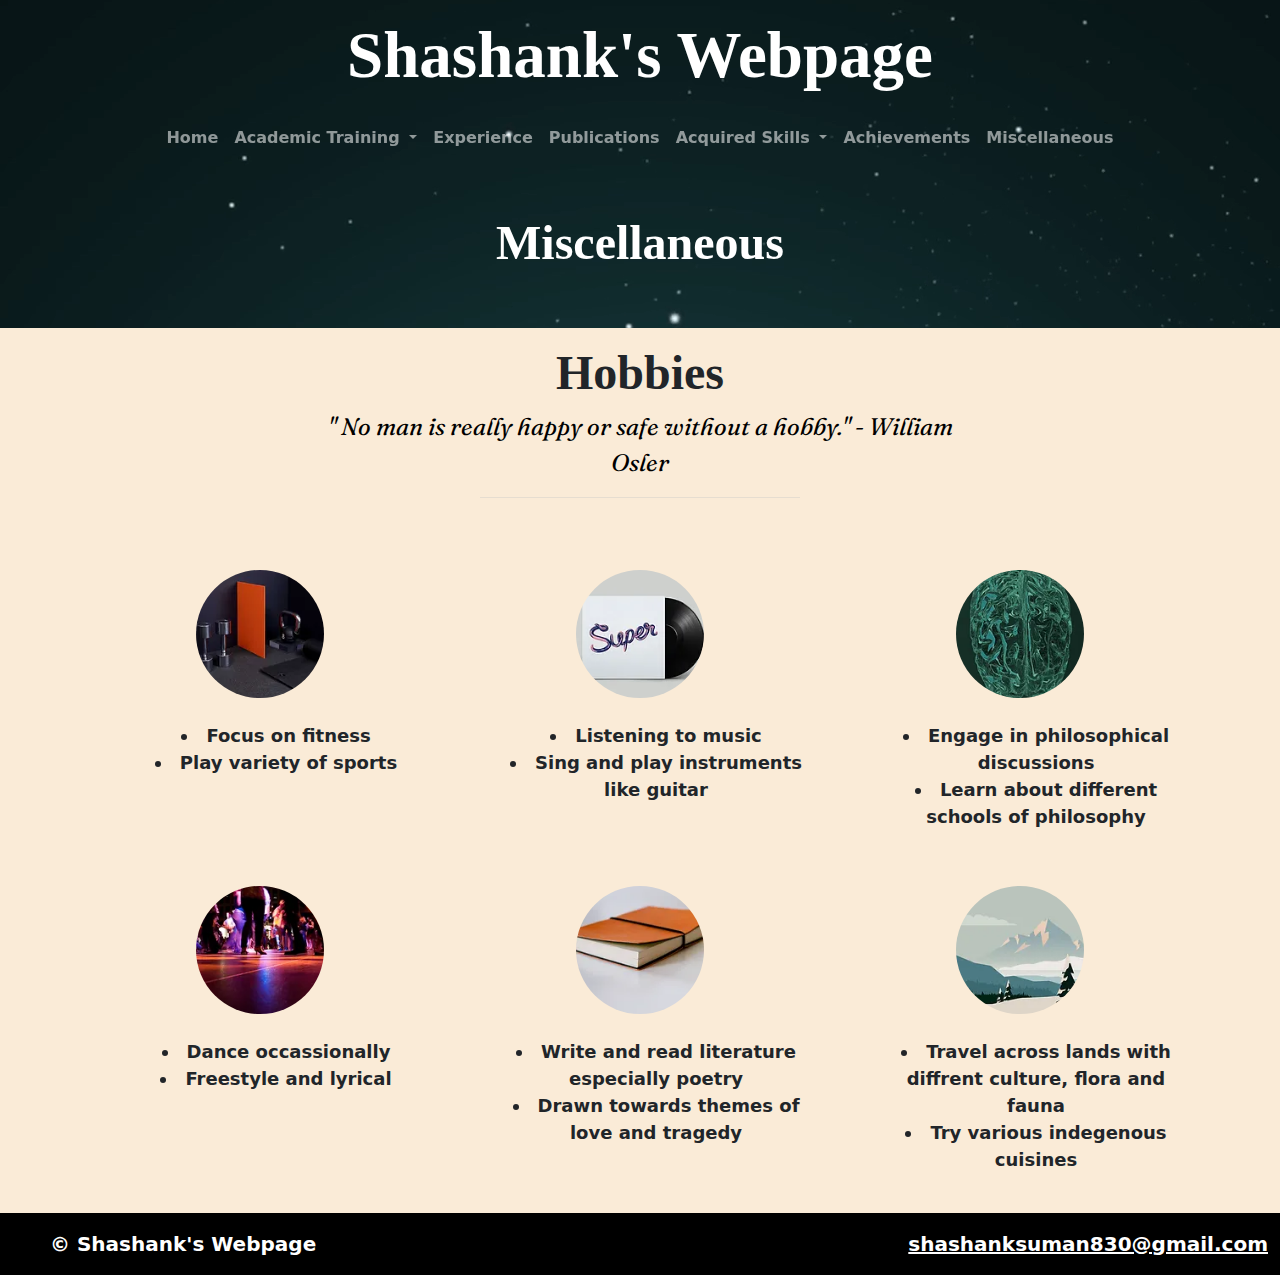
<file: miscellaneous.html>
<!DOCTYPE html>
<html lang="en">
<head>
    <meta charset="UTF-8">
    <meta name="viewport" content="width=device-width, initial-scale=1.0">
    <link rel="shortcut icon" type="image/x-icon" href="assets/Shashanklogo.ico"/>
    <title>Shashank Suman</title>
    <link rel="preconnect" href="https://fonts.googleapis.com">
    <link rel="preconnect" href="https://fonts.gstatic.com" crossorigin>
    <link href="https://fonts.googleapis.com/css2?family=Fraunces:ital,opsz,wght,SOFT@0,9..144,500,100;1,9..144,500,100&
    family=Maitree:wght@200;300;400;500;600;700&
    family=Roboto:ital,wght@0,100..900;1,100..900&
    family=Playfair+Display:ital,wght@0,400..900;1,400..900&display=swap" rel="stylesheet">    
    <link href="https://cdn.jsdelivr.net/npm/bootstrap@5.3.3/dist/css/bootstrap.min.css" rel="stylesheet" integrity="sha384-QWTKZyjpPEjISv5WaRU9OFeRpok6YctnYmDr5pNlyT2bRjXh0JMhjY6hW+ALEwIH" crossorigin="anonymous">
    <link rel="stylesheet" href="./assets/style.css"    >
</head>
<body>
    <div class="container-fluid overflow-hidden position-relative">
      <video playsinline="playsinline" autoplay="autoplay" muted="muted" loop="loop">
        <source src="./assets/file.mp4" type="video/mp4">
      </video>
      <h1 class="text-center p-3 m-0 text-white" style="font-size: 65px; font-family: 'Playfair Display', serif; font-weight: bold;">Shashank's Webpage</h1>
      
      <nav class="navbar navbar-expand-lg navbar-dark">
        <button class="navbar-toggler" type="button" data-bs-toggle="collapse" data-bs-target="#navbarNav" aria-controls="navbarNav" aria-expanded="false" aria-label="Toggle navigation">
          <span class="navbar-toggler-icon"></span>
        </button> 
        <div class="collapse navbar-collapse justify-content-center" id="navbarNav">
          <ul class="navbar-nav">
            <li class="nav-item active">
              <a class="nav-link" href="index.html" style="font-weight: 600;">Home</a>
            </li>
            <li class="nav-item dropdown">
              <a class="nav-link dropdown-toggle" href="academics.html" id="navbarDropdown" role="button" data-bs-toggle="dropdown" aria-haspopup="true" aria-expanded="false"
              style="font-weight: 600;">
                Academic Training
              </a>
              <div class="dropdown-menu bg-secondary bg-gradient" aria-labelledby="navbarDropdown">
                <a class="dropdown-item" href="academics.html#education" style="font-weight: 400;">Education</a>
                <a class="dropdown-item" href="academics.html#research" style="font-weight: 400;">Research Training</a>
                <div class="dropdown-divider"></div>
                <a class="dropdown-item" href="academics.html#conferences" style="font-weight: 400;">Conferences</a>
                <a class="dropdown-item" href="academics.html#workshops" style="font-weight: 400;">Workshops</a>
              </div>
            </li>
            <li class="nav-item">
                <a class="nav-link" href="experience.html" style="font-weight: 600;">Experience</a>
            </li>
            <li class="nav-item">
              <a class="nav-link" href="publications.html" style="font-weight: 600;">Publications</a>
            </li>
            <li class="nav-item dropdown">
              <a class="nav-link dropdown-toggle" href="skills.html" id="navbarDropdown" role="button" data-bs-toggle="dropdown" aria-haspopup="true" aria-expanded="false"
              style="font-weight: 600;">
                Acquired Skills
              </a>
              <div class="dropdown-menu bg-secondary bg-gradient" aria-labelledby="navbarDropdown">
                <a class="dropdown-item" href="skills.html#programming" style="font-weight: 400;">Programming</a>
                <a class="dropdown-item" href="skills.html#instruments" style="font-weight: 400;">Instruments</a>
                <a class="dropdown-item" href="skills.html#softwares" style="font-weight: 400;">Softwares</a>
                <div class="dropdown-divider"></div>
                <a class="dropdown-item" href="skills.html#na-skills" style="font-weight: 400;">Non-Academic Skills</a>
              </div>
            </li>
            <li class="nav-item">
              <a class="nav-link" href="achievements.html" style="font-weight: 600;">Achievements</a>
            </li>
            <li class="nav-item">
                <a class="nav-link" href="miscellaneous.html" style="font-weight: 600;">Miscellaneous</a>
            </li>
          </ul>
        </div>
      </nav>

      <div class="px-4 py-5 text-center bg-red">
        <h1 class="display-5 fw-bold text-white" style="font-family: 'Maitree', serif; font-weight: 800;font-style: normal;">
            Miscellaneous
        </h1>
      </div>
    </div>

    <section class="py-3 py-xl-9" style="background-color: antiquewhite;">
    <div class="container">
        <div class="row justify-content-md-center">
        <div class="col-12 col-md-10 col-lg-8 col-xl-7 col-xxl-8">
            <h2 class="mb-2 display-5 text-center" style="font-weight: bold; font-family: 'Maitree';" >Hobbies</h2>
            <p class="text-black mb-2 text-center" style="font-family: 'Fraunces', serif; font-size: 24px; font-weight: 400;  font-style: italic;">
              " No man is really happy or safe without a hobby." - William Osler</p>
            <hr class="w-50 mx-auto mb-5 mb-xl-9 border-dark-subtle">
        </div>
        </div>
    </div>

    <div class="container overflow-hidden">
        <div class="row gy-2">
        <div class="col-12 col-sm-6 col-lg-4">
            <div class="text-center px-xl-2">
                <img src="./assets/Fitness Equipment.webp" class="d-block img-fluid mx-auto my-4" style="height: 128px; border-radius: 50%;" alt="Bootstrap Themes" loading="lazy">
            <ul class="lead mb-4" style="list-style-position: inside;">
              <li class="lh-1g" style="font-weight: bold; font-size: large;">Focus on fitness</li>              
              <li class="lh-1g" style="font-weight: bold; font-size: large;">Play variety of sports</li>
          </ul>
          </div>
        </div>
        <div class="col-12 col-sm-6 col-lg-4">
            <div class="text-center px-xl-2">
                <img src="./assets/Record.webp" class="d-block img-fluid mx-auto my-4" style="height: 128px; border-radius: 50%;" alt="Bootstrap Themes" loading="lazy">
            <ul class="lead mb-4" style="list-style-position: inside;">
              <li class="lh-1g" style="font-weight: bold; font-size: large;">Listening to music</li>              
              <li class="lh-1g" style="font-weight: bold; font-size: large;">Sing and play instruments like guitar</li>              
          </ul>
          </div>
        </div>
        <div class="col-12 col-sm-6 col-lg-4">
            <div class="text-center px-xl-2">
                <img src="./assets/Brain Illustration_edited_edited.webp" class="d-block img-fluid mx-auto my-4" style="height: 128px; border-radius: 50%;" alt="Bootstrap Themes" loading="lazy">
            <ul class="lead mb-4" style="list-style-position: inside;">
              <li class="lh-1g" style="font-weight: bold; font-size: large;">Engage in philosophical discussions</li>              
              <li class="lh-1g" style="font-weight: bold; font-size: large;">Learn about different schools of philosophy</li>              
            </ul>
            </div>
        </div>
        <div class="col-12 col-sm-6 col-lg-4">
            <div class="text-center px-xl-2">
                <img src="./assets/Dance Floor.webp" class="d-block img-fluid mx-auto my-4" style="height: 128px; border-radius: 50%;" alt="Bootstrap Themes" loading="lazy">
            <ul class="lead mb-4" style="list-style-position: inside;">
              <li class="lh-1g" style="font-weight: bold; font-size: large;">Dance occassionally</li>              
              <li class="lh-1g" style="font-weight: bold; font-size: large;">Freestyle and lyrical</li>
            </ul>
            </div>
        </div>
        <div class="col-12 col-sm-6 col-lg-4">
            <div class="text-center px-xl-2">
                <img src="./assets/Notebook.webp" class="d-block img-fluid mx-auto my-4" style="height: 128px; border-radius: 50%;" alt="Bootstrap Themes" loading="lazy">
            <ul class="lead mb-4" style="list-style-position: inside;">
              <li class="lh-1g" style="font-weight: bold; font-size: large;">Write and read literature especially poetry</li>              
              <li class="lh-1g" style="font-weight: bold; font-size: large;">Drawn towards themes of love and tragedy</li>
            </ul>
            </div>
        </div>
        <div class="col-12 col-sm-6 col-lg-4">
            <div class="text-center px-xl-2">
                <img src="./assets/Illustrated Mountains.webp" class="d-block img-fluid mx-auto my-4" style="height: 128px; border-radius: 50%;" alt="Bootstrap Themes" loading="lazy">
            <ul class="lead mb-4" style="list-style-position: inside;">
              <li class="lh-1g" style="font-weight: bold; font-size: large;">Travel across lands with diffrent culture, flora and fauna</li>              
              <li class="lh-1g" style="font-weight: bold; font-size: large;">Try various indegenous cuisines</li>
            </ul>
            </div>
        </div>
        </div>
    </div>
    </section>
    


    <div class="container-fluid bg-black">
      <footer class="d-flex flex-wrap justify-content-between align-items-center py-3">
        <div class="col-md-4 d-flex align-items-center">
          <a href="/" class="mb-3 me-2 mb-md-0 text-body-secondary text-decoration-none lh-1">
            <svg class="bi" width="30" height="24"><use xlink:href="#bootstrap"/></svg>
          </a>
          <span class="mb-3 mb-md-0" style="font-weight: 600; font-size: 20px; color: white;">&copy; Shashank's Webpage</span>
        </div>
        <div class="col-md-4 justify-content-end d-flex" href="" style="font-weight: 600; font-size: 20px; color: white;" >
          <a href="mailto:shashanksuman830@gmail.com" style="font-weight: 600; font-size: 20px; color: white;">shashanksuman830@gmail.com</a>
        </div>
      </footer>
    </div>

    <script src="https://cdn.jsdelivr.net/npm/bootstrap@5.3.3/dist/js/bootstrap.bundle.min.js" integrity="sha384-YvpcrYf0tY3lHB60NNkmXc5s9fDVZLESaAA55NDzOxhy9GkcIdslK1eN7N6jIeHz" crossorigin="anonymous"></script>
</body>
</file>
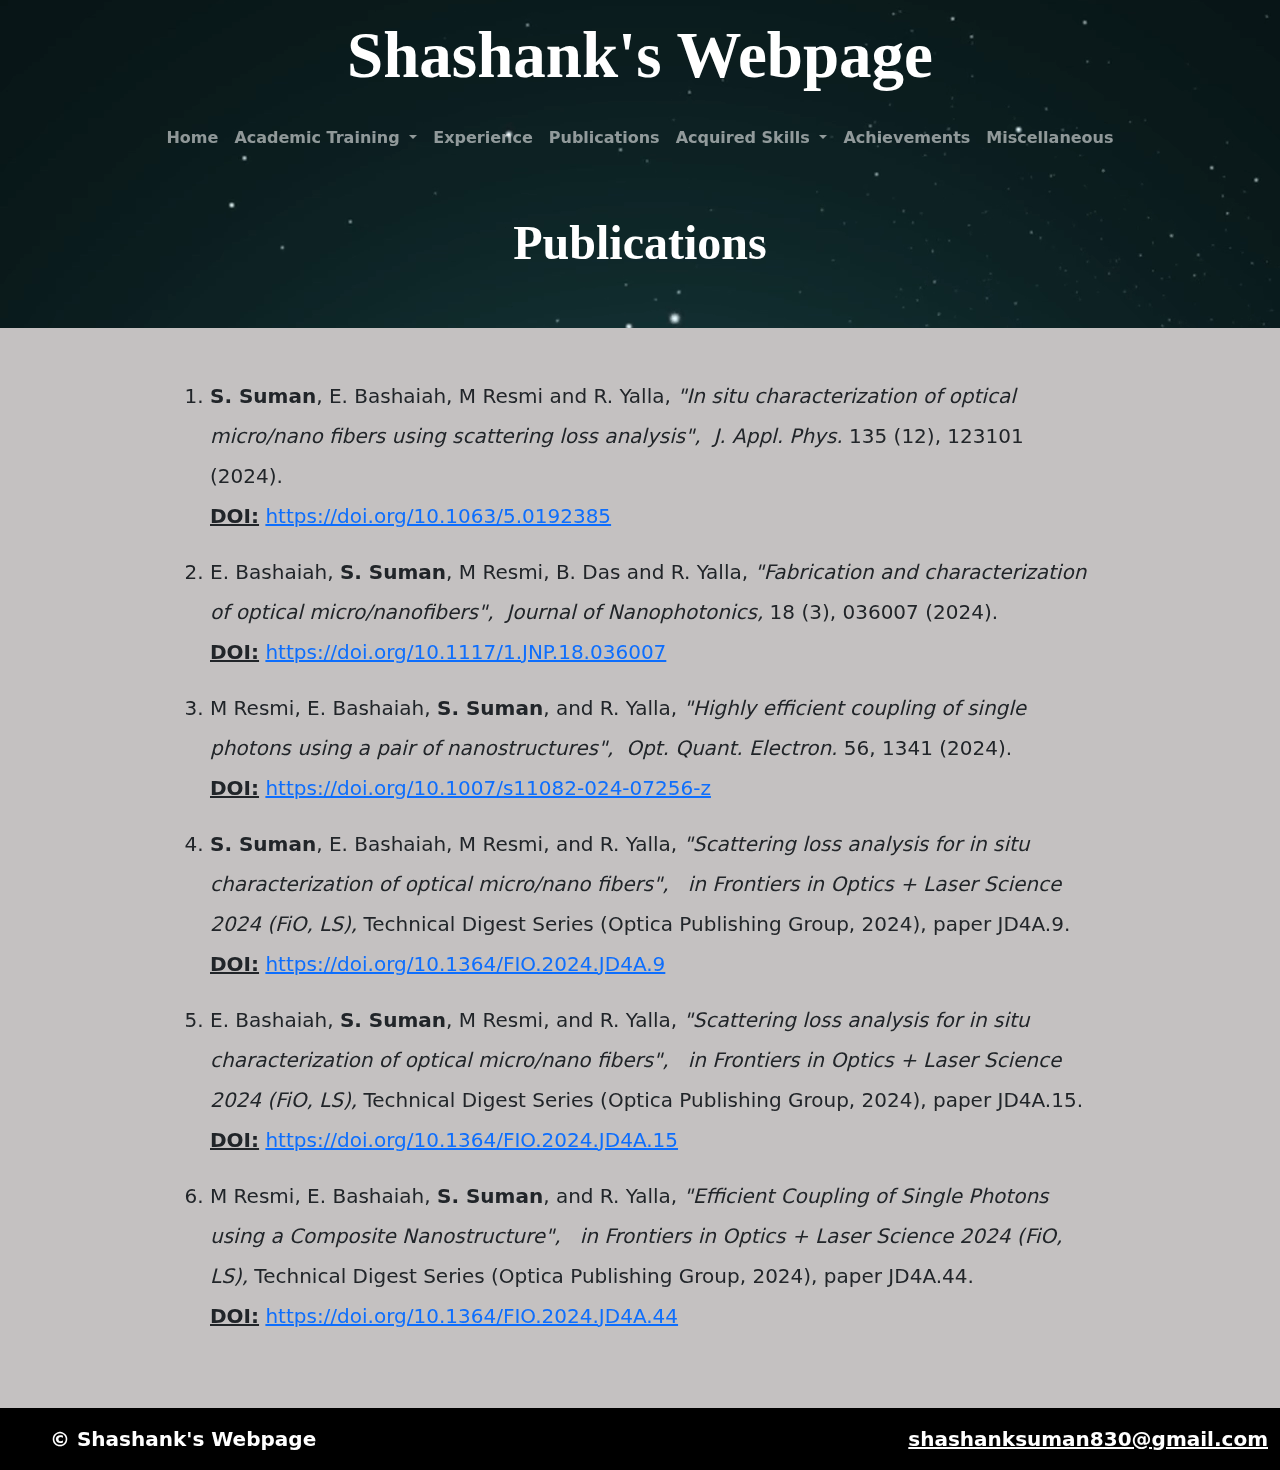
<file: publications.html>
<!DOCTYPE html>
<html lang="en">
<head>
    <meta charset="UTF-8">
    <meta name="viewport" content="width=device-width, initial-scale=1.0">
    <title>Shashank Suman</title>
    <link rel="preconnect" href="https://fonts.googleapis.com">
    <link rel="preconnect" href="https://fonts.gstatic.com" crossorigin>
    <link href="https://fonts.googleapis.com/css2?family=Fraunces:ital,opsz,wght,SOFT@0,9..144,500,100;1,9..144,500,100&
    family=Maitree:wght@200;300;400;500;600;700&
    family=Roboto:ital,wght@0,100..900;1,100..900&
    family=Playfair+Display:ital,wght@0,400..900;1,400..900&display=swap" rel="stylesheet">    
    <link href="https://cdn.jsdelivr.net/npm/bootstrap@5.3.3/dist/css/bootstrap.min.css" rel="stylesheet" integrity="sha384-QWTKZyjpPEjISv5WaRU9OFeRpok6YctnYmDr5pNlyT2bRjXh0JMhjY6hW+ALEwIH" crossorigin="anonymous">
    <link rel="stylesheet" href="./assets/style.css"    >
</head>
<body>
    <div class="container-fluid overflow-hidden position-relative">
      <video playsinline="playsinline" autoplay="autoplay" muted="muted" loop="loop">
        <source src="./assets/file.mp4" type="video/mp4">
      </video>
      <h1 class="text-center p-3 m-0 text-white" style="font-size: 65px; font-family: 'Playfair Display', serif; font-weight: bold;">Shashank's Webpage</h1>
      
      <nav class="navbar navbar-expand-lg navbar-dark">
        <button class="navbar-toggler" type="button" data-bs-toggle="collapse" data-bs-target="#navbarNav" aria-controls="navbarNav" aria-expanded="false" aria-label="Toggle navigation">
          <span class="navbar-toggler-icon"></span>
        </button> 
        <div class="collapse navbar-collapse justify-content-center" id="navbarNav">
          <ul class="navbar-nav">
            <li class="nav-item active">
              <a class="nav-link" href="index.html" style="font-weight: 600;">Home</a>
            </li>
            <li class="nav-item dropdown">
              <a class="nav-link dropdown-toggle" href="academics.html" id="navbarDropdown" role="button" data-bs-toggle="dropdown" aria-haspopup="true" aria-expanded="false"
              style="font-weight: 600;">
                Academic Training
              </a>
              <div class="dropdown-menu bg-secondary bg-gradient" aria-labelledby="navbarDropdown">
                <a class="dropdown-item" href="academics.html#education" style="font-weight: 400;">Education</a>
                <a class="dropdown-item" href="academics.html#research" style="font-weight: 400;">Research Training</a>
                <div class="dropdown-divider"></div>
                <a class="dropdown-item" href="academics.html#conferences" style="font-weight: 400;">Conferences</a>
                <a class="dropdown-item" href="academics.html#workshops" style="font-weight: 400;">Workshops</a>
              </div>
            </li>
            <li class="nav-item">
                <a class="nav-link" href="experience.html" style="font-weight: 600;">Experience</a>
            </li>
            <li class="nav-item">
              <a class="nav-link" href="publications.html" style="font-weight: 600;">Publications</a>
            </li>
            <li class="nav-item dropdown">
              <a class="nav-link dropdown-toggle" href="skills.html" id="navbarDropdown" role="button" data-bs-toggle="dropdown" aria-haspopup="true" aria-expanded="false"
              style="font-weight: 600;">
                Acquired Skills
              </a>
              <div class="dropdown-menu bg-secondary bg-gradient" aria-labelledby="navbarDropdown">
                <a class="dropdown-item" href="skills.html#programming" style="font-weight: 400;">Programming</a>
                <a class="dropdown-item" href="skills.html#instruments" style="font-weight: 400;">Instruments</a>
                <a class="dropdown-item" href="skills.html#softwares" style="font-weight: 400;">Softwares</a>
                <div class="dropdown-divider"></div>
                <a class="dropdown-item" href="skills.html#na-skills" style="font-weight: 400;">Non-Academic Skills</a>
              </div>
            </li>
            <li class="nav-item">
              <a class="nav-link" href="achievements.html" style="font-weight: 600;">Achievements</a>
            </li>
            <li class="nav-item">
                <a class="nav-link" href="miscellaneous.html" style="font-weight: 600;">Miscellaneous</a>
            </li>
          </ul>
        </div>
      </nav>

      <div class="px-4 py-5 text-center bg-red">
        <h1 class="display-5 fw-bold text-white" style="font-family: 'Maitree', serif; font-weight: 800;font-style: normal;">
            Publications
        </h1>
      </div>
    </div>


    <div class="px-4 py-5 text-right" style="background-color: #a6a1a1a8;">
        <div class="col-lg-9 mx-auto">
          <ol class="lead mb-4">
            <li class="lh-lg">
              <p style="font-size:20px;">
                <span style="font-weight:bold;">S. Suman</span>, E. Bashaiah, M Resmi and R. Yalla, 
                <span style="font-style: italic; font-weight: 300;">"In situ characterization of optical micro/nano fibers using scattering loss analysis",&nbsp;</span>
                <span style="font-style: italic;" >J. Appl. Phys.</span> 
                135 (12), 123101 (2024).
                <br>
                <span style="font-weight: bold; text-decoration-line: underline;">DOI:</span>
                <a href="https://doi.org/10.1063/5.0192385" target="_blank" rel="noreferrer noopener" >https://doi.org/10.1063/5.0192385</a>
              </p>
            </li>
            <li class="lh-lg">
              <p style="font-size:20px;">              
              E. Bashaiah, <span style="font-weight:bold;">S. Suman</span>, M Resmi, B. Das and R. Yalla, 
              <span style="font-style: italic; font-weight: 300;">"Fabrication and characterization of optical micro/nanofibers",&nbsp;</span>
              <span style="font-style:italic;" >Journal of Nanophotonics,</span> 
              18 (3), 036007 (2024).
              <br>
              <span style="font-weight: bold; text-decoration-line: underline;">DOI:</span>
              <a href="https://doi.org/10.1117/1.JNP.18.036007" target="_blank" rel="noreferrer noopener" >https://doi.org/10.1117/1.JNP.18.036007</a>
              </p>
            </li>
            
            <li class="lh-lg">
              <p style="font-size:20px;">
               M Resmi, E. Bashaiah, <span style="font-weight:bold;">S. Suman</span>,
               and R. Yalla, <span style="font-style: italic; font-weight: 300;">"Highly efficient coupling of single photons using a pair of nanostructures",&nbsp;</span>
              <span style="font-style: italic;" >Opt. Quant. Electron.</span> 
              56, 1341 (2024).<br><span style="font-weight: bold; text-decoration-line: underline;">DOI:</span>
              <a href="https://doi.org/10.1007/s11082-024-07256-z" target="_blank" rel="noreferrer noopener" >https://doi.org/10.1007/s11082-024-07256-z</a>
              </span>
              </p>
            </li>
            <li class="lh-lg">
              <p style="font-size:20px;">
                <span style="font-weight:bold;">S. Suman</span>, E. Bashaiah, M Resmi, and R. Yalla,
               <span style="font-style: italic; font-weight: 300;">"Scattering loss analysis for in situ characterization of optical micro/nano fibers", &nbsp;</span>
              <span style="font-style: italic;" >in Frontiers in Optics + Laser Science 2024 (FiO, LS),</span> 
              Technical Digest Series (Optica Publishing Group, 2024), paper JD4A.9.<br><span style="font-weight: bold; text-decoration-line: underline;">DOI:</span>
              <a href="https://doi.org/10.1364/FIO.2024.JD4A.9" target="_blank" rel="noreferrer noopener" >https://doi.org/10.1364/FIO.2024.JD4A.9</a>
              </span>
              </p>
            </li>
            <li class="lh-lg">
              <p style="font-size:20px;">
                E. Bashaiah, <span style="font-weight:bold;">S. Suman</span>, M Resmi, and R. Yalla,
               <span style="font-style: italic; font-weight: 300;">"Scattering loss analysis for in situ characterization of optical micro/nano fibers", &nbsp;</span>
              <span style="font-style: italic;" >in Frontiers in Optics + Laser Science 2024 (FiO, LS),</span> 
              Technical Digest Series (Optica Publishing Group, 2024), paper JD4A.15.<br><span style="font-weight: bold; text-decoration-line: underline;">DOI:</span>
              <a href="https://doi.org/10.1364/FIO.2024.JD4A.15" target="_blank" rel="noreferrer noopener" >https://doi.org/10.1364/FIO.2024.JD4A.15</a>
              </span>
              </p>
            </li>
            <li class="lh-lg">
              <p style="font-size:20px;">
                M Resmi, E. Bashaiah, <span style="font-weight:bold;">S. Suman</span>, and R. Yalla,
               <span style="font-style: italic; font-weight: 300;">"Efficient Coupling of Single Photons using a Composite Nanostructure", &nbsp;</span>
              <span style="font-style: italic;" >in Frontiers in Optics + Laser Science 2024 (FiO, LS),</span> 
              Technical Digest Series (Optica Publishing Group, 2024), paper JD4A.44.<br><span style="font-weight: bold; text-decoration-line: underline;">DOI:</span>
              <a href="https://doi.org/10.1364/FIO.2024.JD4A.44" target="_blank" rel="noreferrer noopener" >https://doi.org/10.1364/FIO.2024.JD4A.44</a>
              </span>
              </p>
            </li>               
          </ol> 
        </div>
    </div>


    <div class="container-fluid bg-black">
      <footer class="d-flex flex-wrap justify-content-between align-items-center py-3">
        <div class="col-md-4 d-flex align-items-center">
          <a href="/" class="mb-3 me-2 mb-md-0 text-body-secondary text-decoration-none lh-1">
            <svg class="bi" width="30" height="24"><use xlink:href="#bootstrap"/></svg>
          </a>
          <span class="mb-3 mb-md-0" style="font-weight: 600; font-size: 20px; color: white;">&copy; Shashank's Webpage</span>
        </div>
        <div class="col-md-4 justify-content-end d-flex" href="" style="font-weight: 600; font-size: 20px; color: white;" >
          <a href="mailto:shashanksuman830@gmail.com" style="font-weight: 600; font-size: 20px; color: white;">shashanksuman830@gmail.com</a>
        </div>
      </footer>
    </div>

    <script src="https://cdn.jsdelivr.net/npm/bootstrap@5.3.3/dist/js/bootstrap.bundle.min.js" integrity="sha384-YvpcrYf0tY3lHB60NNkmXc5s9fDVZLESaAA55NDzOxhy9GkcIdslK1eN7N6jIeHz" crossorigin="anonymous"></script>
</body>
</file>
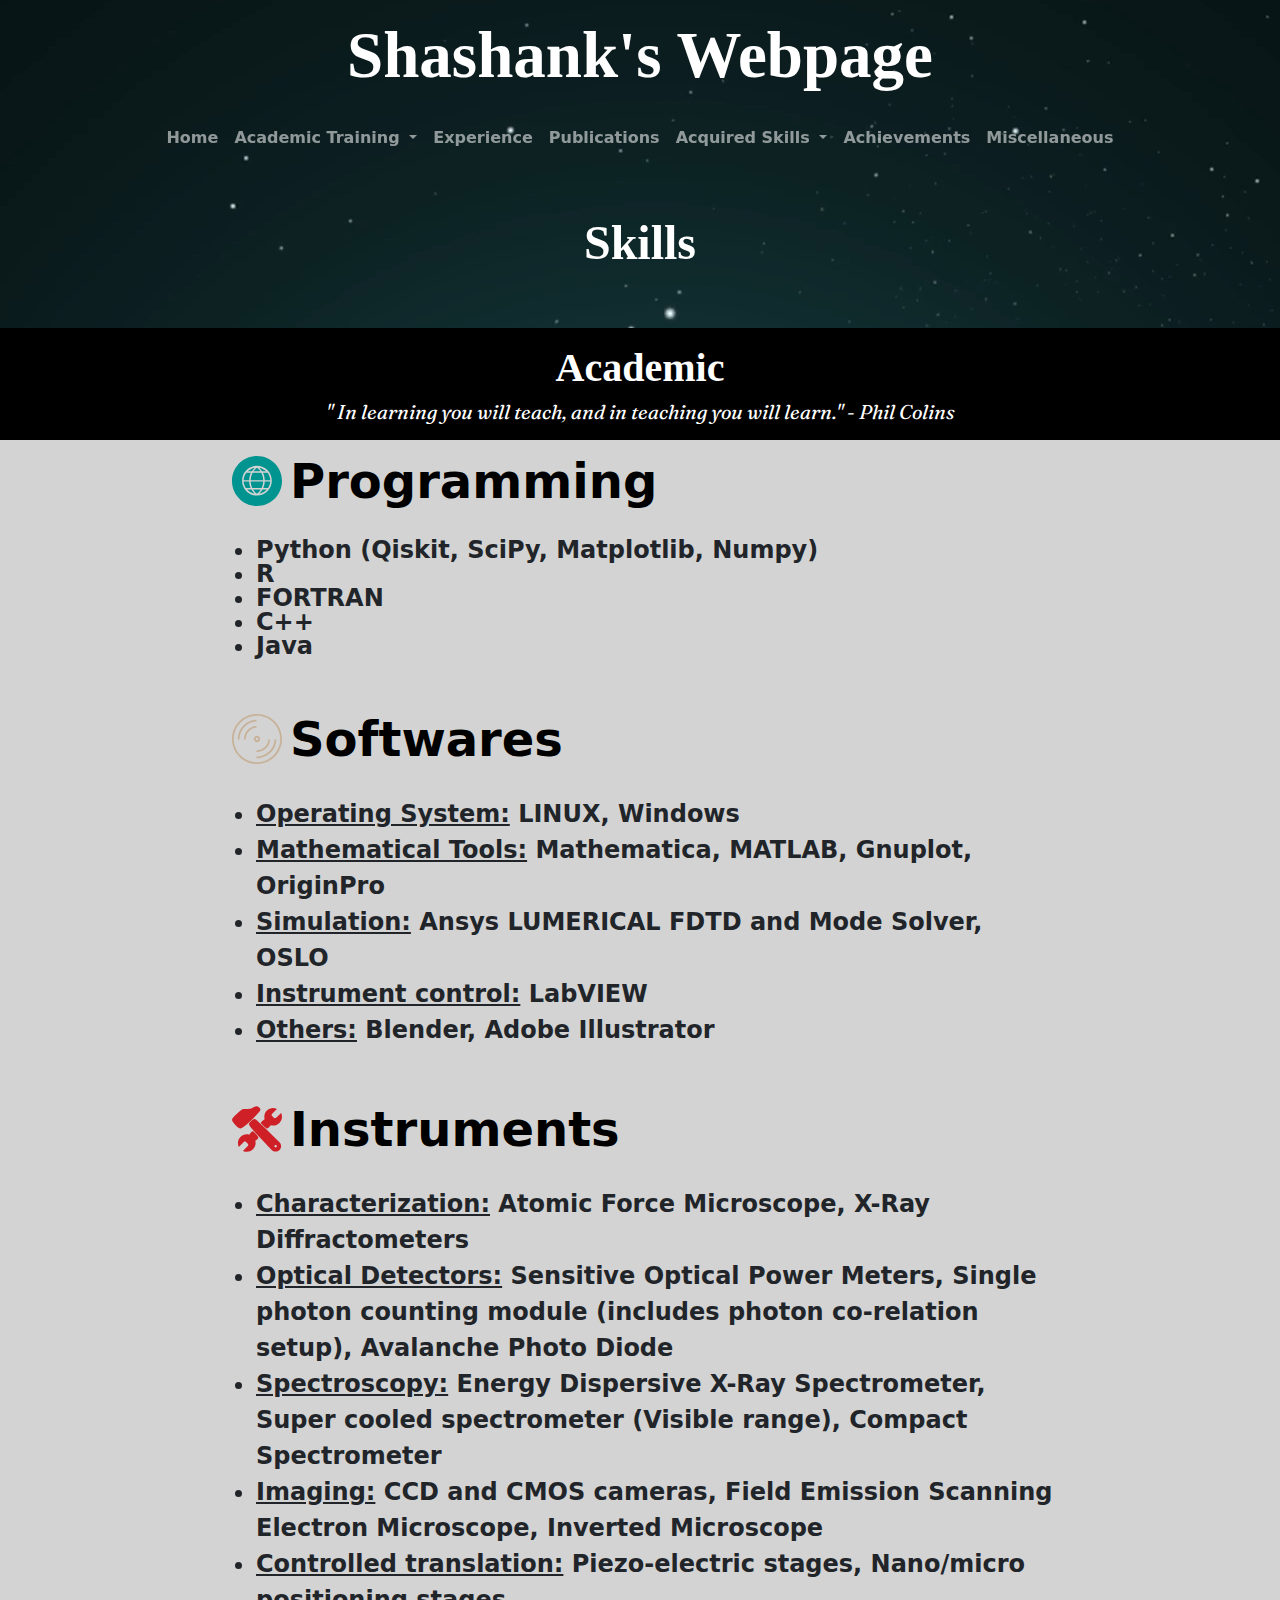
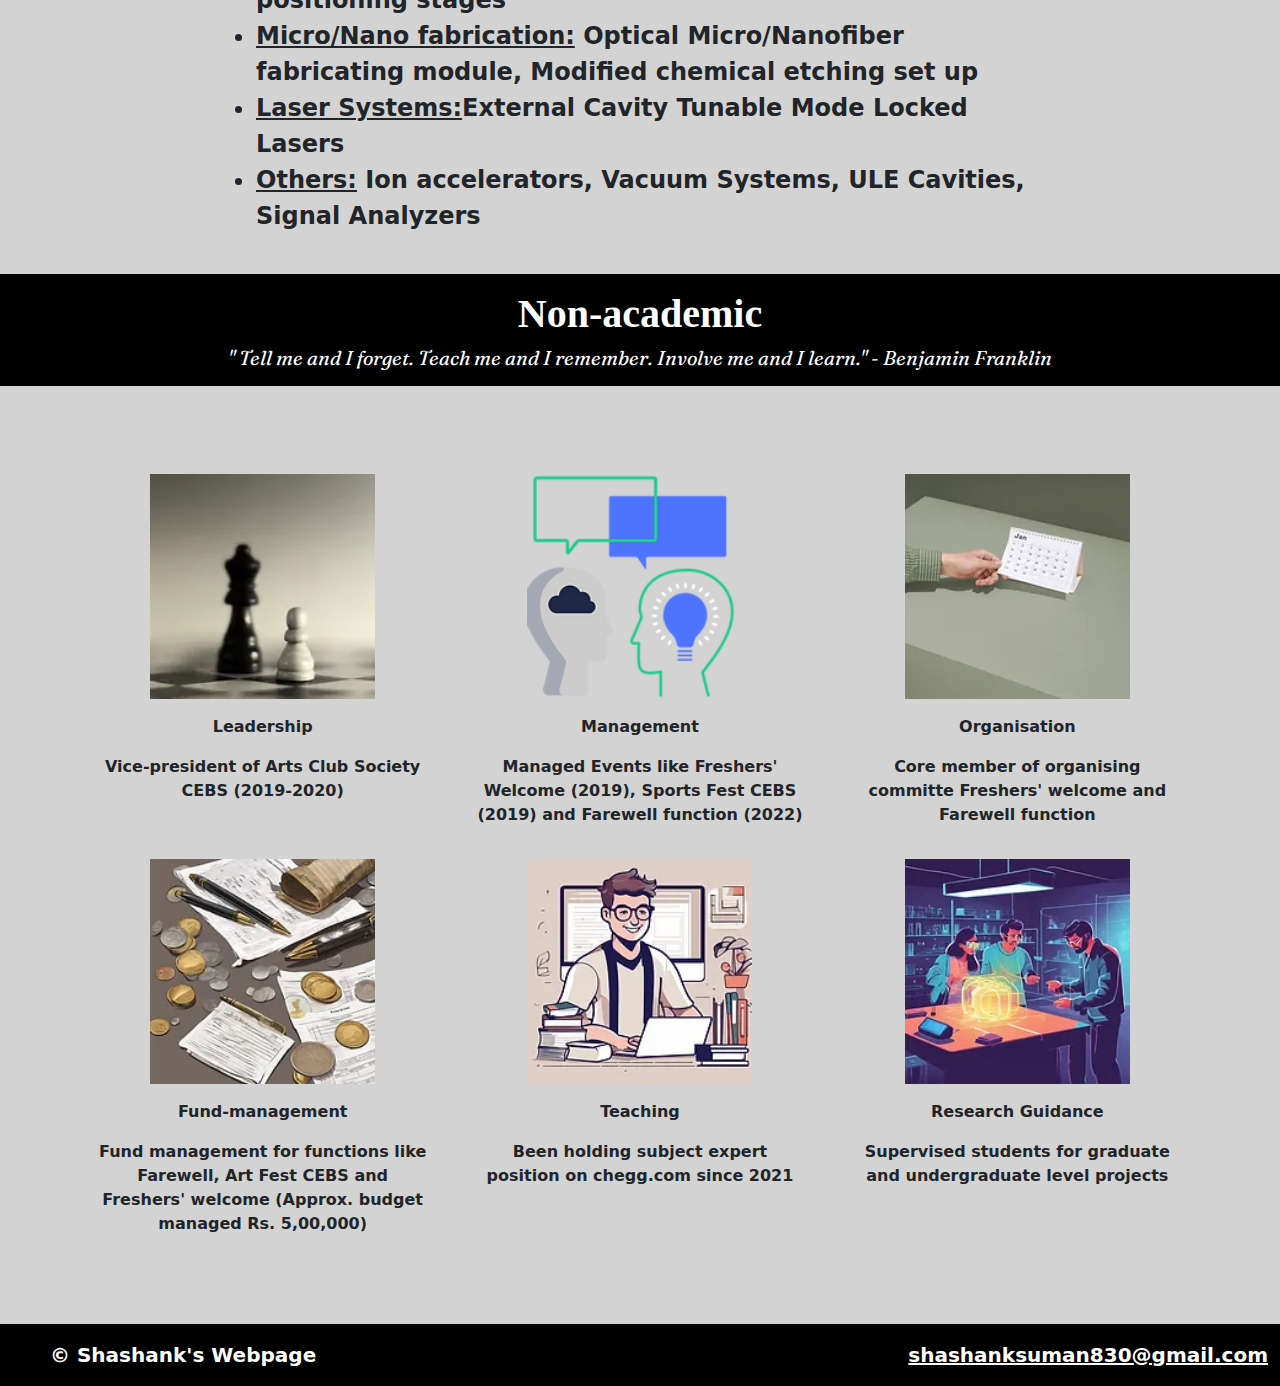
<file: skills.html>
<!DOCTYPE html>
<html lang="en">
<head>
    <meta charset="UTF-8">
    <meta name="viewport" content="width=device-width, initial-scale=1.0">
    <link rel="shortcut icon" type="image/x-icon" href="assets/Shashanklogo.ico"/>
    <title>Shashank Suman</title>
    <link rel="preconnect" href="https://fonts.googleapis.com">
    <link rel="preconnect" href="https://fonts.gstatic.com" crossorigin>
    <link href="https://fonts.googleapis.com/css2?family=Fraunces:ital,opsz,wght,SOFT@0,9..144,500,100;1,9..144,500,100&
    family=Maitree:wght@200;300;400;500;600;700&
    family=Roboto:ital,wght@0,100..900;1,100..900&
    family=Playfair+Display:ital,wght@0,400..900;1,400..900&display=swap" rel="stylesheet">    
    <link href="https://cdn.jsdelivr.net/npm/bootstrap@5.3.3/dist/css/bootstrap.min.css" rel="stylesheet" integrity="sha384-QWTKZyjpPEjISv5WaRU9OFeRpok6YctnYmDr5pNlyT2bRjXh0JMhjY6hW+ALEwIH" crossorigin="anonymous">
    <link rel="stylesheet" href="./assets/style.css"    >
</head>
<body>
    <div class="container-fluid overflow-hidden position-relative">
      <video playsinline="playsinline" autoplay="autoplay" muted="muted" loop="loop">
        <source src="./assets/file.mp4" type="video/mp4">
      </video>
      <h1 class="text-center p-3 m-0 text-white" style="font-size: 65px; font-family: 'Playfair Display', serif; font-weight: bold;">Shashank's Webpage</h1>
      
      <nav class="navbar navbar-expand-lg navbar-dark">
        <button class="navbar-toggler" type="button" data-bs-toggle="collapse" data-bs-target="#navbarNav" aria-controls="navbarNav" aria-expanded="false" aria-label="Toggle navigation">
          <span class="navbar-toggler-icon"></span>
        </button> 
        <div class="collapse navbar-collapse justify-content-center" id="navbarNav">
          <ul class="navbar-nav">
            <li class="nav-item active">
              <a class="nav-link" href="index.html" style="font-weight: 600;">Home</a>
            </li>
            <li class="nav-item dropdown">
              <a class="nav-link dropdown-toggle" href="academics.html" id="navbarDropdown" role="button" data-bs-toggle="dropdown" aria-haspopup="true" aria-expanded="false"
              style="font-weight: 600;">
                Academic Training
              </a>
              <div class="dropdown-menu bg-secondary bg-gradient" aria-labelledby="navbarDropdown">
                <a class="dropdown-item" href="academics.html#education" style="font-weight: 400;">Education</a>
                <a class="dropdown-item" href="academics.html#research" style="font-weight: 400;">Research Training</a>
                <div class="dropdown-divider"></div>
                <a class="dropdown-item" href="academics.html#conferences" style="font-weight: 400;">Conferences</a>
                <a class="dropdown-item" href="academics.html#workshops" style="font-weight: 400;">Workshops</a>
              </div>
            </li>
            <li class="nav-item">
                <a class="nav-link" href="experience.html" style="font-weight: 600;">Experience</a>
            </li>
            <li class="nav-item">
              <a class="nav-link" href="publications.html" style="font-weight: 600;">Publications</a>
            </li>
            <li class="nav-item dropdown">
              <a class="nav-link dropdown-toggle" href="skills.html" id="navbarDropdown" role="button" data-bs-toggle="dropdown" aria-haspopup="true" aria-expanded="false"
              style="font-weight: 600;">
                Acquired Skills
              </a>
              <div class="dropdown-menu bg-secondary bg-gradient" aria-labelledby="navbarDropdown">
                <a class="dropdown-item" href="skills.html#programming" style="font-weight: 400;">Programming</a>
                <a class="dropdown-item" href="skills.html#instruments" style="font-weight: 400;">Instruments</a>
                <a class="dropdown-item" href="skills.html#softwares" style="font-weight: 400;">Softwares</a>
                <div class="dropdown-divider"></div>
                <a class="dropdown-item" href="skills.html#na-skills" style="font-weight: 400;">Non-Academic Skills</a>
              </div>
            </li>
            <li class="nav-item">
              <a class="nav-link" href="achievements.html" style="font-weight: 600;">Achievements</a>
            </li>
            <li class="nav-item">
                <a class="nav-link" href="miscellaneous.html"" style="font-weight: 600;">Miscellaneous</a>
            </li>
          </ul>
        </div>
      </nav>

      <div class="px-4 py-5 text-center bg-red">
        <h1 class="display-5 fw-bold text-white" style="font-family: 'Maitree', serif; font-weight: 800;font-style: normal;">
            Skills
        </h1>
      </div>
    </div>
    <div class="text-center text-white bg-black px-3 py-3">
      <h1  style ="font-family: 'Maitree', serif; font-weight: 700; font-style: normal;">
      Academic
      </h1>
      <h5 style="font-family: 'Fraunces', serif; font-size-adjust: auto; font-weight: 400;  font-style: italic; margin: 0;">
       " In learning you will teach, and in teaching you will learn." - Phil Colins
      </h5>
    </div>    
    <section id="programming" class="px-3 py-3" style="background-color: lightgray;">
      <div class="col-lg-8 mx-auto my-auto">
          <h1 class="display-5 fw-bold text-body-emphasis d-flex" style="line-height: 50px;">
              <svg style="width: 50px; height: 50px;" class="mx-2" preserveAspectRatio="xMidYMid meet" data-bbox="10 10 180 180" viewBox="10 10 180 180" xmlns="http://www.w3.org/2000/svg" data-type="color" role="presentation" aria-hidden="true" aria-label="">
                <g>
                    <path d="M91.4 51.9c-9.7 1.7-18.4 7.6-25.1 13H81c2.8-2.7 6.3-9.3 10.4-13z" fill="#009490" data-color="1"></path>
                    <path d="M78 70.3H61.4c-5.7 9-9.2 16.2-9.5 27h19.9c.1-10.8 2.4-18 6.2-27z" fill="#009490" data-color="1"></path>
                    <path d="M71.7 101.8H51.9c.6 9.9 3.5 16.2 7.9 23.4H77c-3-7.2-4.8-13.5-5.3-23.4z" fill="#009490" data-color="1"></path>
                    <path d="M116.5 125.2c3.3-7.2 5.4-13.5 5.8-23.4h-45c.4 9.9 2.5 16.2 5.8 23.4h33.4z" fill="#009490" data-color="1"></path>
                    <path d="M133.4 64.9c-6.8-5.4-15.5-11.2-25.1-13 4.1 3.8 7.6 10.3 10.4 13h14.7z" fill="#009490" data-color="1"></path>
                    <path d="M115.4 70.3H84.2c-4.2 9-6.7 16.2-6.9 27h45.1c-.3-10.8-2.8-18-7-27z" fill="#009490" data-color="1"></path>
                    <path d="M112.1 64.9c-3.4-5.4-7.6-9.4-12.3-12.8-4.7 3.4-8.9 7.4-12.2 12.8h24.5z" fill="#009490" data-color="1"></path>
                    <path d="M127.9 97.3h19.9c-.4-10.8-3.9-18-9.5-27h-16.7c3.8 9 6 16.2 6.3 27z" fill="#009490" data-color="1"></path>
                    <path d="M100 10c-49.7 0-90 40.2-90 90 0 49.7 40.3 90 90 90s90-40.3 90-90c0-49.8-40.2-90-90-90zm-.2 142.5c-29.5 0-53.5-24-53.5-53.6s24-53.5 53.5-53.5 53.5 24 53.5 53.5-24.1 53.6-53.5 53.6z" fill="#009490" data-color="1"></path>
                    <path d="M79.8 130.6H64.3c7 8.1 16.4 13.1 27.1 15-4.7-4.3-8.6-10.5-11.6-15z" fill="#009490" data-color="1"></path>
                    <path d="M122.5 125.2h17.2c4.5-7.2 7.3-13.5 7.9-23.4h-19.8c-.4 9.9-2.2 16.2-5.3 23.4z" fill="#009490" data-color="1"></path>
                    <path d="M86.1 130.6c3.6 7.2 8.2 11 13.7 14.9 5.4-4 10-7.6 13.7-14.9H86.1z" fill="#009490" data-color="1"></path>
                    <path d="M108.3 145.6c10.6-1.9 20.1-6.9 27.1-15h-15.5c-3.2 4.5-7 10.7-11.6 15z" fill="#009490" data-color="1"></path>
                </g>
              </svg>
            Programming
          </h1> <br>
          <ul class="lead mb-4">
            <li class="lh-1" style="font-weight: bold; font-size: x-large;">Python (Qiskit, SciPy, Matplotlib, Numpy)</li>              
            <li class="lh-1" style="font-weight: bold; font-size: x-large;">R</li>
            <li class="lh-1" style="font-weight: bold; font-size: x-large;">FORTRAN</li>
            <li class="lh-1" style="font-weight: bold; font-size: x-large;">C++</li>
            <li class="lh-1" style="font-weight: bold; font-size: x-large;">Java</li>
          </ul>
        </div>
    </section>

    <section id="softwares" class="px-3 py-3" style="background-color: lightgray;">
        <div class="col-lg-8 mx-auto  my-auto">
          <h1 class="display-5 fw-bold text-body-emphasis d-flex" style="line-height: 50px;">            
            <svg style="width: 50px; height: 50px;" class="mx-2" preserveAspectRatio="xMidYMid meet" data-bbox="31 31 138 138" viewBox="31 31 138 138" height="200" width="200" xmlns="http://www.w3.org/2000/svg" data-type="color" role="presentation" aria-hidden="true" aria-label="">
              <g>
                  <path d="M100 31c-38.03 0-69 30.97-69 69s30.97 69 69 69 69-30.97 69-69-30.97-69-69-69zm0 133.186c-35.383 0-64.106-28.803-64.106-64.106S64.617 35.894 100 35.894 164.106 64.698 164.106 100 135.383 164.186 100 164.186z" fill="#C7B299" data-color="1"></path>
                  <path d="M98.636 51.62v-4.894c-28.242 0-51.91 24.952-51.91 54.638h4.894C51.54 74.566 73.283 51.62 98.636 51.62z" fill="#C7B299" data-color="1"></path>
                  <path d="M148.38 101.364c0 25.434-22.947 47.097-49.744 47.097v4.894c29.606 0 54.638-23.669 54.638-51.91l-4.894-.081z" fill="#C7B299" data-color="1"></path>
                  <path d="M98.636 64.056c-19.015 0-34.66 16.769-34.66 37.228h4.894c0-17.651 13.559-32.414 29.766-32.414v-4.814z" fill="#C7B299" data-color="1"></path>
                  <path d="M98.636 135.944c20.459 0 37.228-15.565 37.228-34.66h-4.814c0 16.207-14.843 29.766-32.414 29.766v4.894z" fill="#C7B299" data-color="1"></path>
                  <path d="M108.665 100c0-4.814-3.851-8.665-8.665-8.665s-8.665 3.851-8.665 8.665 3.851 8.745 8.665 8.745 8.665-3.931 8.665-8.745zm-12.035 0c0-1.845 1.444-3.37 3.37-3.37s3.37 1.444 3.37 3.37c0 1.845-1.444 3.37-3.37 3.37s-3.37-1.444-3.37-3.37z" fill="#C7B299" data-color="1"></path>
              </g>
          </svg>
          Softwares
          </h1> <br>
          <ul class="lead mb-4">
            <li class="lh-1g" style="font-weight: bold; font-size: x-large;"><u>Operating System:</u> LINUX, Windows</li>              
            <li class="lh-1g" style="font-weight: bold; font-size: x-large;"><u>Mathematical Tools:</u> Mathematica, MATLAB, Gnuplot, OriginPro</li>
            <li class="lh-1g" style="font-weight: bold; font-size: x-large;"><u>Simulation:</u> Ansys LUMERICAL FDTD and Mode Solver, OSLO</li>
            <li class="lh-1g" style="font-weight: bold; font-size: x-large;"><u>Instrument control:</u> LabVIEW</li>
            <li class="lh-1g" style="font-weight: bold; font-size: x-large;"><u>Others:</u> Blender, Adobe Illustrator</li>
          </ul>
        </div>
    </section>

    <section id="instruments" class="px-3 py-3" style="background-color: lightgray;">
        <div class="col-lg-8 mx-auto my-auto">
          <h1 class="display-5 fw-bold text-body-emphasis d-flex" style="line-height: 50px;">
            <svg style="width: 50px; height: 50px;" class="mx-2" preserveAspectRatio="xMidYMid meet" data-bbox="20 26.996 160.008 145.904" viewBox="20 26.996 160.008 145.904" xmlns="http://www.w3.org/2000/svg" data-type="color" role="presentation" aria-hidden="true" aria-label="">
              <g>
                  <path d="M104.7 127.6c-.1-3.1-13.6-18.3-16.7-19.9-2.1-1.1-4.8.5-8.8 5.2-1.8 2.1-3.3 4.2-4.1 5.4-9.8-3.1-20.4-.4-27.9 7-8 7.9-10.4 19.9-6.1 30.4l.7 1.9 15.8-15.8c2.1-2.1 5.4-2.1 7.5 0l5.4 5.4c1 1 1.6 2.3 1.6 3.7s-.5 2.8-1.6 3.7L55 170.2l2 .7c3.4 1.3 6.9 2 10.4 2 7.3 0 14.6-2.9 19.9-8.1 7.2-7.2 10-17.6 7.2-27.4 4.9-3.3 10.2-7.6 10.2-9.8z" fill="#ce2026" data-color="1"></path>
                  <path d="M108 32.1c-2.6-3-6.2-5-9-5.1-2.7-.1-6.7 1.8-11.5 4.1-4.1 2-8.3 4-11.3 4.4-5.4.7-11.5 1-17.6.5-2.4-.2-5.5-.1-8 2.2C45.4 42.6 20 63.1 20 70.3c0 3.3 4.9 10.3 9.8 15.7 3.1 3.5 10.9 11.5 17.1 12.6.2-.2.4-.1.6-.1 1.6 0 4.7-1.1 12.2-7 16.5-12.9 50.9-47.3 51.2-52.2.3-2.4-.8-4.9-2.9-7.2z" fill="#ce2026" data-color="1"></path>
                  <path d="M171.9 142.4c-3-2.9-9.1-9-17-16.7-11.5-11.4-25.7-25.5-37.7-37C95.7 68.1 94 67.9 92.9 68.1c-5 0-13.1 6.3-16.7 11.8-1.8 2.6-2.3 4.8-1.6 6.5 4.4 10.4 69.7 77.9 72.6 80.7 3.4 3.3 7.8 5.2 12.5 5.2s9-1.8 12.3-5.1c3.3-3.3 5.1-7.6 5.1-12.2 0-4.7-1.8-9.2-5.2-12.6zm-12.3 16.5c-2.2 0-3.9-1.8-3.9-3.9 0-2.2 1.8-3.9 3.9-3.9 2.2 0 3.9 1.8 3.9 3.9.1 2.1-1.7 3.9-3.9 3.9z" fill="#ce2026" data-color="1"></path>
                  <path d="M177.9 50.3l-.7-1.9L161.3 64c-2.1 2.1-5.4 2.1-7.5 0l-5.4-5.4c-1-1-1.6-2.3-1.6-3.7 0-1.4.5-2.8 1.6-3.7L164 35.6l-2-.7c-10.5-4.1-22.4-1.7-30.3 6.2-7.2 7.2-10 17.6-7.2 27.4-1.2.8-3.4 2.5-5.5 4.3-6.3 5.1-6.8 6.6-6.8 7.5.1 3.4 16.1 16.4 18.8 17.9.4.2.9.3 1.4.3 1.9 0 4.3-1.8 7.4-5.5 1.8-2.1 3.3-4.2 4.1-5.4 9.8 3.1 20.4.4 27.9-7 8-7.9 10.4-19.8 6.1-30.3z" fill="#ce2026" data-color="1"></path>
              </g>
          </svg>
          Instruments
        </h1> <br>
        <ul class="lead mb-4">
          <li class="lh-1g" style="font-weight: bold; font-size: x-large;"><u>Characterization:</u> Atomic Force Microscope, X-Ray Diffractometers</li>              
          <li class="lh-1g" style="font-weight: bold; font-size: x-large;"><u>Optical Detectors:</u> Sensitive Optical Power Meters, Single photon counting module (includes photon co-relation setup), Avalanche Photo Diode</li>
          <li class="lh-1g" style="font-weight: bold; font-size: x-large;"><u>Spectroscopy:</u> Energy Dispersive X-Ray Spectrometer, Super cooled spectrometer (Visible range), Compact Spectrometer</li>
          <li class="lh-1g" style="font-weight: bold; font-size: x-large;"><u>Imaging:</u> CCD and CMOS cameras, Field Emission Scanning Electron Microscope, Inverted Microscope</li>
          <li class="lh-1g" style="font-weight: bold; font-size: x-large;"><u>Controlled translation:</u> Piezo-electric stages, Nano/micro positioning stages</li>
          <li class="lh-1g" style="font-weight: bold; font-size: x-large;"><u>Micro/Nano fabrication:</u> Optical Micro/Nanofiber fabricating module, Modified chemical etching set up</li>
          <li class="lh-1g" style="font-weight: bold; font-size: x-large;"><u>Laser Systems:</u>External Cavity Tunable Mode Locked Lasers</li>
          <li class="lh-1g" style="font-weight: bold; font-size: x-large;"><u>Others:</u>  Ion accelerators, Vacuum Systems, ULE Cavities, Signal Analyzers</li>
        </ul>
        </div>
    </section>
    <div class="text-center text-white bg-black px-3 py-3">
      <h1  style ="font-family: 'Maitree', serif; font-weight: 700; font-style: normal;">
        Non-academic
      </h1>
      <h5 style="font-family: 'Fraunces', serif; font-size-adjust: auto; font-weight: 400;  font-style: italic; margin: 0;">
        " Tell me and I forget. Teach me and I remember. Involve me and I learn." - Benjamin Franklin
      </h5>
    </div> 
    <section id="na-skills" class="album py-5" style="background-color: lightgray;">
        <div class="container">
          <div class="row row-cols-1 row-cols-sm-2 row-cols-md-3 g-3 my-4">
            <div class="col">
              <div class="card border-0" style="background: transparent;">
                  <img src="./assets/Leadership.webp" class="d-block img-fluid" style="height: 225px; object-fit: contain;" alt="Bootstrap Themes" loading="lazy">
                <div class="card-body">
                  <p class="card-text" style="font-weight: bold; text-align: center;">Leadership</p>
                  <p class="card-text" style="text-align: center; font-weight: 600;">Vice-president of Arts Club Society CEBS (2019-2020)</p>
                </div>
              </div>
            </div>
            <div class="col">
              <div class="card border-0" style="background: transparent;">
                <img src="./assets/Management.webp" class="d-block img-fluid" style="height: 225px; object-fit: contain;" alt="Bootstrap Themes" loading="lazy">
                <div class="card-body">
                  <p class="card-text" style="font-weight: bold; text-align: center;">Management</p>
                  <p class="card-text" style="text-align: center; font-weight: 600;"> Managed Events like Freshers' Welcome (2019), Sports Fest CEBS (2019)  
                  and Farewell function (2022)</p>
                </div>
              </div>
            </div>
            <div class="col">
              <div class="card border-0" style="background: transparent;">
                <img src="./assets/Organisation.webp" class="d-block img-fluid" style="height: 225px; object-fit: contain;" alt="Bootstrap Themes" loading="lazy">
                <div class="card-body">
                  <p class="card-text" style="font-weight: bold; text-align: center;">Organisation</p>
                  <p class="card-text" style="text-align: center; font-weight: 600;">Core member of organising committe Freshers' welcome and Farewell function</p>
                </div>
              </div>
            </div>
            <div class="col">
              <div class="card border-0" style="background: transparent;">
                <img src="./assets/Fund-management.webp" class="d-block img-fluid" style="height: 225px; object-fit: contain;" alt="Bootstrap Themes" loading="lazy">
                <div class="card-body">
                  <p class="card-text" style="font-weight: bold; text-align: center;">Fund-management</p>
                  <p class="card-text" style="text-align: center; font-weight: 600;"> Fund management for functions like Farewell, Art Fest CEBS and Freshers' welcome (Approx. budget managed Rs. 5,00,000)</p>
                </div>
              </div>
            </div>
            <div class="col">
              <div class="card border-0" style="background: transparent;">
                <img src="./assets/Teaching.webp" class="d-block img-fluid" style="height: 225px; object-fit: contain;" alt="Bootstrap Themes" loading="lazy">
                <div class="card-body">
                  <p class="card-text" style="font-weight: bold; text-align: center;">Teaching</p>
                  <p class="card-text" style="text-align: center; font-weight: 600;">Been holding subject expert position on chegg.com since 2021</p>                  
                </div>
              </div>
            </div>    
            <div class="col">
              <div class="card border-0" style="background: transparent;">
                <img src="./assets/Research Guidance.webp" class="d-block img-fluid" style="height: 225px; object-fit: contain;" alt="Bootstrap Themes" loading="lazy">
                <div class="card-body">
                  <p class="card-text" style="font-weight: bold; text-align: center;">Research Guidance</p>
                  <p class="card-text" style="text-align: center; font-weight: 600;">Supervised students for graduate and undergraduate level projects</p>
                </div>
              </div>
            </div>
          </div>
        </div>
      </div>
    </section>

    <div class="container-fluid bg-black">
      <footer class="d-flex flex-wrap justify-content-between align-items-center py-3">
        <div class="col-md-4 d-flex align-items-center">
          <a href="/" class="mb-3 me-2 mb-md-0 text-body-secondary text-decoration-none lh-1">
            <svg class="bi" width="30" height="24"><use xlink:href="#bootstrap"/></svg>
          </a>
          <span class="mb-3 mb-md-0" style="font-weight: 600; font-size: 20px; color: white;">&copy; Shashank's Webpage</span>
        </div>
        <div class="col-md-4 justify-content-end d-flex" href="" style="font-weight: 600; font-size: 20px; color: white;" >
          <a href="mailto:shashanksuman830@gmail.com" style="font-weight: 600; font-size: 20px; color: white;">shashanksuman830@gmail.com</a>
        </div>
      </footer>
    </div>

    <script src="https://cdn.jsdelivr.net/npm/bootstrap@5.3.3/dist/js/bootstrap.bundle.min.js" integrity="sha384-YvpcrYf0tY3lHB60NNkmXc5s9fDVZLESaAA55NDzOxhy9GkcIdslK1eN7N6jIeHz" crossorigin="anonymous"></script>
</body>
</file>
<file: assets/style.css>
video {
    position: absolute;
    top: 50%;
    left: 50%;
    min-width: 100%;
    min-height: 100%;
    width: auto;
    height: auto;
    z-index: -1;
    -ms-transform: translateX(-50%) translateY(-50%);
    -moz-transform: translateX(-50%) translateY(-50%);
    -webkit-transform: translateX(-50%) translateY(-50%);
    transform: translateX(-50%) translateY(-50%);
}

.timeline-1 {
    border-left: 10px solid #b565a7;
    border-bottom-right-radius: 4px;
    border-top-right-radius: 4px;
    margin: 0 auto;
    position: relative;
    padding: 50px;
    list-style: none;
    text-align: left;
    max-width: 65%;
  }
  
  @media (max-width: 767px) {
    .timeline-1 {
      max-width: 98%;
      padding: 25px;
    }
  }
  
  .timeline-1 .event {
    border-bottom: 1px dashed #000;
    padding-bottom: 25px;
    margin-bottom: 25px;
    position: relative;
  }
  
  @media (max-width: 767px) {
    .timeline-1 .event {
      padding-top: 30px;
    }
  }
  
  .timeline-1 .event:last-of-type {
    padding-bottom: 0;
    margin-bottom: 0;
    border: none;
  }
  
  .timeline-1 .event:before,
  .timeline-1 .event:after {
    position: absolute;
    display: block;
    top: 0;
  }
  
  .timeline-1 .event:before {
    left: -270px;
    content: attr(data-date);
    text-align: right;
    font-weight: 400;
    font-size: 2em;
    min-width: 120px;
  }
  
  @media (max-width: 767px) {
    .timeline-1 .event:before {
      left: 0px;
      text-align: left;
    }
  }
  
  .timeline-1 .event:after {
    -webkit-box-shadow: 0 0 0 3px #b565a7;
    box-shadow: 0 0 0 3px #b565a7;
    left: -76px;
    background: #fff;
    border-radius: 50%;
    height: 40px;
    width: 40px;
    content: "";
    top: 5px;
  }
  
  @media (max-width: 767px) {
    .timeline-1 .event:after {
      left: -31.8px;
    }
}

.history-wrapper {
    position: relative;
    padding: 15px 0 20px;
}
.history-wrapper:after {
    content: "";
    width: 3px;
    height: 100%;
    background: #ededed;
    position: absolute;
    left: 50%;
    transform: translateX(-50%);
    top: 0;
}
.history-wrapper .title-wrap {
    opacity: 0.2;
    padding: 100px 0 0 45px;
}
.history-wrapper .timeline-box {
    position: relative;
}
.one-of-two {
    width: 50%;
    float: left;
}
.history-wrapper .timeline-box:not(:last-child) {
    margin-bottom: 140px;
}
.timeline-box:nth-child(2n) {
    padding: 0 0 0 140px;
}
.history-wrapper .timeline-box:nth-child(2n) {
    margin-bottom: 0px;
}
.history-wrapper .timeline-box:nth-child(2n + 1) {
    margin-top: -15%;
    text-align: right;
}
.timeline-box:nth-child(2n + 1) {
    padding: 0 140px 0 0;
}
.year {
    width: 100px;
    height: 100px;
    border-radius: 50%;
    position: absolute;
    background: #fff;
    top: 30%;
    color: #3b3b3b;
    transform: translateY(-50%);
    border: 1px solid #dbdbdb;
    line-height: 100px;
    text-align: center;
    font-size: 24px;
    font-weight: 700;
}
.timeline-box:nth-child(2n) .year {
    left: 25px;
}
.timeline-box:nth-child(2n + 1) .year {
    right: 32px;
}
.year:before {
    content: "";
    width: 15px;
    height: 15px;
    border-left: 1px solid #dbdbdb;
    border-bottom: 1px solid #dbdbdb;
    background: #ffffff;
    position: absolute;
    top: 50%;
    margin-top: -7.5px;
}
.timeline-box:nth-child(2n) .year:before {
    left: -8px;
    transform: rotate(45deg);
}
.timeline-box:nth-child(2n + 1) .year:before {
    right: -8px;
    transform: rotate(-135deg);
}
.timeline-box:after {
    content: "";
    width: 3px;
    height: 0;
    background: #ffa200;
    position: absolute;
    top: 30%;
    transform: translateY(-50%);
    z-index: 1;
    transition: all 0.3s ease-in-out;
}
.timeline-box:nth-child(2n):after {
    left: -1.5px;
}
.timeline-box:nth-child(2n + 1):after {
    right: -1.5px;
}
.timeline-box:hover:after {
    height: 97px;
}
.timeline-box:before {
    content: "";
    width: 21px;
    height: 21px;
    border-radius: 50%;
    border: 5px solid #ededed;
    position: absolute;
    background: #fff;
    z-index: 2;
    top: 30%;
    transform: translateY(-50%);
    transition: all 0.3s ease-in-out;
}
.timeline-box:nth-child(2n):before {
    left: -10.5px;
}
.timeline-box:nth-child(2n + 1):before {
    right: -10.5px;
}
.timeline-box:hover:before {
    border: 5px solid #ffa200;
}
@media screen and (max-width: 1199px) {
    .year {
        width: 90px;
        height: 90px;
        line-height: 90px;
        font-size: 22px;
    }
}
@media screen and (max-width: 991px) {
    .history-wrapper {
        padding: 30px 0 30px;
    }
    .history-wrapper .title-wrap {
        padding: 0;
        margin-bottom: 30px;
    }
    .title-wrap.one-of-two {
        width: 100%;
    }
    .history-wrapper:after {
        left: 0;
    }
    .history-wrapper .timeline-box:nth-child(2n) {
        padding: 0 0 0 140px;
    }
    .history-wrapper .timeline-box:not(:last-child) {
        margin-bottom: 40px;
    }
    .timeline-box.one-of-two,
    .timeline-box .img img {
        width: 100%;
    }
    .history-wrapper .timeline-box:nth-child(2n + 1) {
        margin-top: 0;
        text-align: left;
    }
    .timeline-box:nth-child(2n + 1) .year {
        left: 32px;
    }
    .timeline-box:nth-child(2n + 1):before {
        left: -10.5px;
    }
    .timeline-box:nth-child(2n + 1) .year:before {
        left: -8px;
        transform: rotate(45deg);
    }
    .timeline-box:nth-child(2n + 1):after {
        left: -1.5px;
    }
    .history-wrapper .timeline-box:nth-child(2n + 1) {
        margin-top: 0;
        text-align: left;
    }
    .timeline-box:nth-child(2n + 1) {
        padding: 0 0 0 140px;
    }
}
@media screen and (max-width: 767px) {
    .history-wrapper:after,
    .year,
    .timeline-box:before {
        display: none;
    }
    .history-wrapper {
        padding: 0;
    }
    .history-wrapper .timeline-box:nth-child(2n),
    .history-wrapper .timeline-box:nth-child(2n + 1) {
        padding: 0 15px;
    }
    .history-wrapper .timeline-box:not(:last-child) {
        margin-bottom: 30px;
    }
    .timeline-box .content {
        text-align: center;
    }
    .timeline-box:nth-child(2n):after,
    .timeline-box:nth-child(2n + 1):after {
        display: none;
    }
}

.mb-1-6, .my-1-6 {
    margin-bottom: 1.6rem;
    margin-top: 55pt;
}

@import url(https://fonts.googleapis.com/css?family=Oswald:300,400,700);
@import url(https://fonts.googleapis.com/css?family=Source+Sans+Pro:200,300,400,600,700,900,200italic,300italic,400italic,600italic,700italic,900italic);

/* Override UGG site */
#main {width: 100%; padding:0;}
.content-asset p {margin:0 auto;}
.breadcrumb {display:none;}

/* Helpers */
/**************************/
.margin-top-10 {padding-top:10px;}
.margin-bot-10 {padding-bottom:10px;}

/* Typography */
/**************************/
#parallax-world-of-ugg h1 {font-family:'Oswald', sans-serif; font-size:24px; font-weight:400; text-transform: uppercase; color:black; padding:0; margin:0;}
#parallax-world-of-ugg h2 {font-family:'Oswald', sans-serif; font-size:40px; letter-spacing:0px; text-align:center; color:grey; font-weight:600; text-transform:uppercase; z-index:10; opacity:1; text-shadow: black;}
#parallax-world-of-ugg h3 {font-family:'Oswald', sans-serif; font-size:14px; line-height:0; font-weight:400; letter-spacing:8px; text-transform: uppercase; color:black;}
#parallax-world-of-ugg p {font-family:'Source Sans Pro', sans-serif; font-weight:400; font-size:20px; line-height:24px;}
.first-character {font-weight:400; float: left; font-size: 84px; line-height: 64px; padding-top: 4px; padding-right: 8px; padding-left: 3px; font-family: 'Source Sans Pro', sans-serif;}

.sc {color: #3b8595;}
.ny {color: #3d3c3a;}
.atw {color: #c48660;}

/* Section - Title */
/**************************/
#parallax-world-of-ugg .title {background: white; padding: 60px; margin:0 auto; text-align:center;}
#parallax-world-of-ugg .title h1 {font-size:40px; letter-spacing:0px;}

/* Section - Block */
/**************************/
#parallax-world-of-ugg .block {background: white; padding: 50px; width:1300px; margin:0 auto; text-align:justify;}
#parallax-world-of-ugg .block-gray {background: #f2f2f2;padding: 60px;}
#parallax-world-of-ugg .section-overlay-mask {position: absolute; top: 0; left: 0; width: 100%; height: 100%; background-color: black; opacity: 0.70;}

/* Section - Parallax */
/**************************/
#parallax-world-of-ugg .parallax-one {padding-top: 100px; padding-bottom: 100px; overflow: hidden; position: relative; width: 100%; background-image: url(How-Quantum-Simulators-Unlock-Natures-Hidden-Laws.jpg); background-attachment: fixed; background-size: cover; -moz-background-size: cover; -webkit-background-size: cover; background-repeat: no-repeat; background-position: center center;}
#parallax-world-of-ugg .parallax-two {padding-top: 100px; padding-bottom: 100px; overflow: hidden; position: relative; width: 100%; background-image: url(5031-alazarTech-fiber-sensing-main\ \(1\).jpg); background-attachment: fixed; background-size: cover; -moz-background-size: cover; -webkit-background-size: cover; background-repeat: no-repeat; background-position: center center;}
#parallax-world-of-ugg .parallax-three {padding-top: 100px; padding-bottom: 100px; overflow: hidden; position: relative; width: 100%; background-image: url(Copy\ of\ pic01.jpg); background-attachment: fixed; background-size: cover; -moz-background-size: cover; -webkit-background-size: cover; background-repeat: no-repeat; background-position: center center;}
#parallax-world-of-ugg .parallax-four {padding-top: 100px; padding-bottom: 100px; overflow: hidden; position: relative; width: 100%; background-image: url(Copy\ of\ pic02.jpg); background-attachment: fixed; background-size: cover; -moz-background-size: cover; -webkit-background-size: cover; background-repeat: no-repeat; background-position: center center;}
#parallax-world-of-ugg .parallax-five {padding-top: 100px; padding-bottom: 100px; overflow: hidden; position: relative; width: 100%; background-image: url(Copy\ of\ pic03.jpg); background-attachment: fixed; background-size: cover; -moz-background-size: cover; -webkit-background-size: cover; background-repeat: no-repeat; background-position: center center;}
#parallax-world-of-ugg .parallax-six {padding-top: 100px; padding-bottom: 100px; overflow: hidden; position: relative; width: 100%; background-image: url(Copy\ of\ pic04.jpg); background-attachment: fixed; background-size: cover; -moz-background-size: cover; -webkit-background-size: cover; background-repeat: no-repeat; background-position: center center;}
#parallax-world-of-ugg .parallax-seven {padding-top: 100px; padding-bottom: 100px; overflow: hidden; position: relative; width: 100%; background-image: url(image.webp); background-attachment: fixed; background-size: cover; -moz-background-size: cover; -webkit-background-size: cover; background-repeat: no-repeat; background-position: top center;}
/*#parallax-world-of-ugg .parallax-eight {padding-top: 100px; padding-bottom: 100px; overflow: hidden; position: relative; width: 100%; background-image: url(https://images.unsplash.com/photo-1440688807730-73e4e2169fb8?dpr=1&auto=format&fit=crop&w=1500&h=1001&q=80&cs=tinysrgb&crop=); background-attachment: fixed; background-size: cover; -moz-background-size: cover; -webkit-background-size: cover; background-repeat: no-repeat; background-position: center center;}*/


/* Extras */
/**************************/
#parallax-world-of-ugg .line-break {border-bottom:3px solid grey; width: 450px; margin:0 auto;}

/* Media Queries */
/**************************/
@media screen and (max-width: 959px) and (min-width: 768px) {
  #parallax-world-of-ugg .block {padding: 40px; width:620px;}
}
@media screen and (max-width: 767px) {
  #parallax-world-of-ugg .block {padding: 30px; width:420px;}
  #parallax-world-of-ugg h2 {font-size:30px;}
  #parallax-world-of-ugg .block {padding: 30px;}
  #parallax-world-of-ugg .parallax-one, #parallax-world-of-ugg .parallax-two, #parallax-world-of-ugg .parallax-three {padding-top:100px; padding-bottom:100px;}
}
@media screen and (max-width: 479px) {
  #parallax-world-of-ugg .block {padding: 30px 15px; width:290px;}
}
</file>
